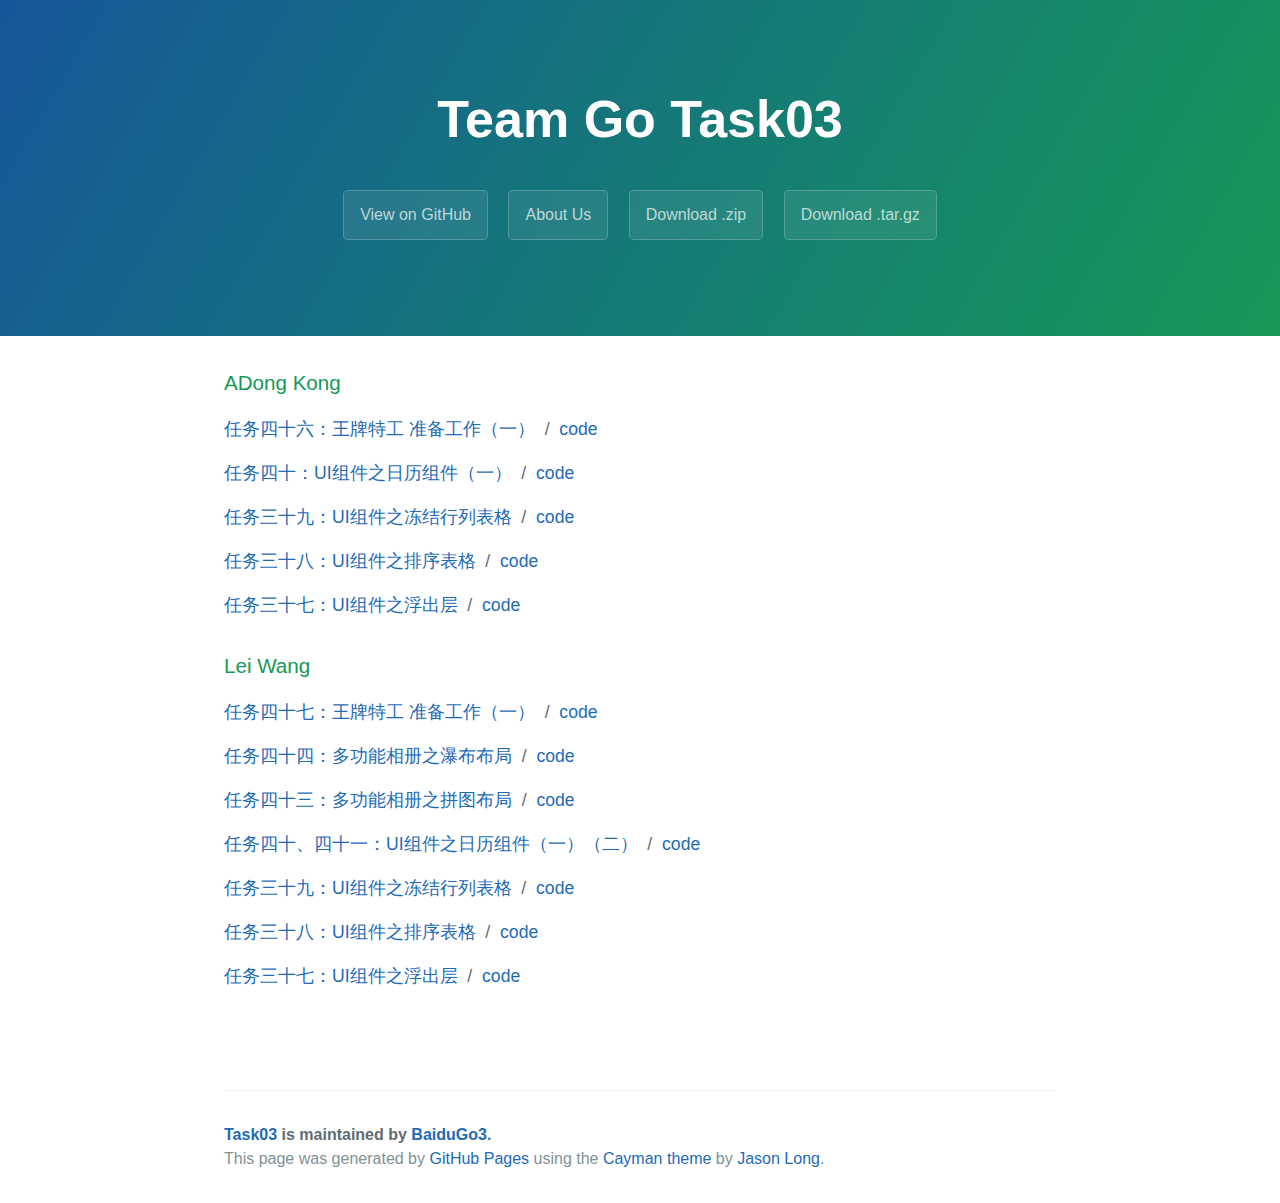
<file: index.html>
<!DOCTYPE html>
<html lang="en-us">
  <head>
    <meta charset="UTF-8">
    <title>Task03 by BaiduGo3</title>
    <meta name="viewport" content="width=device-width, initial-scale=1">
    <link rel="stylesheet" type="text/css" href="stylesheets/normalize.css" media="screen">
    <!-- <link href='https://fonts.googleapis.com/css?family=Open+Sans:400,700' rel='stylesheet' type='text/css'> -->
    <link rel="stylesheet" type="text/css" href="stylesheets/stylesheet.css" media="screen">
    <link rel="stylesheet" type="text/css" href="stylesheets/github-light.css" media="screen">
  </head>
  <body>
    <section class="page-header">
      <h1 class="project-name">Team Go Task03</h1>
      <h2 class="project-tagline"></h2>
      <a href="https://github.com/BaiduGo3/task03" class="btn">View on GitHub</a>
      <a target="blank" href="http://baidugo3.github.io/Go/index.html" class="btn">About Us</a>
      <a href="https://github.com/BaiduGo3/task03/zipball/master" class="btn">Download .zip</a>
      <a href="https://github.com/BaiduGo3/task03/tarball/master" class="btn">Download .tar.gz</a>
    </section>

    <section class="main-content">
      <h3><a id="kad" class="anchor" href="#kad" aria-hidden="true"><span aria-hidden="true" class="octicon octicon-link"></span></a>ADong Kong</h3>
      <p>
        <a target="blank" href="http://baidugo3.github.io/task03/task03_046/kad/">任务四十六：王牌特工 准备工作（一）</a>
        &nbsp;/&nbsp;
        <a target="blank" href="https://github.com/BaiduGo3/task03/blob/gh-pages/task03_046/kad">code</a>
      </p>
      <p>
        <a target="blank" href="http://baidugo3.github.io/task03/task03_040/kad/kad.html">任务四十：UI组件之日历组件（一）</a>
        &nbsp;/&nbsp;
        <a target="blank" href="https://github.com/BaiduGo3/task03/blob/gh-pages/task03_040/kad">code</a>
      </p>
      <p>
        <a target="blank" href="http://baidugo3.github.io/task03/task03_039/kad/kad.html">任务三十九：UI组件之冻结行列表格</a>
        &nbsp;/&nbsp;
        <a target="blank" href="https://github.com/BaiduGo3/task03/blob/gh-pages/task03_039/kad">code</a>
      </p>
      <p>
        <a target="blank" href="http://baidugo3.github.io/task03/task03_038/kad/kad.html">任务三十八：UI组件之排序表格</a>
        &nbsp;/&nbsp;
        <a target="blank" href="https://github.com/BaiduGo3/task03/blob/gh-pages/task03_038/kad">code</a>
      </p>
      <p>
        <a target="blank" href="http://baidugo3.github.io/task03/task03_037/kad/kad.html">任务三十七：UI组件之浮出层</a>
        &nbsp;/&nbsp;
        <a target="blank" href="https://github.com/BaiduGo3/task03/blob/gh-pages/task03_037/kad">code</a>
      </p>



      <h3><a id="kad" class="anchor" href="#kad" aria-hidden="true"><span aria-hidden="true" class="octicon octicon-link"></span></a>Lei Wang</h3>
      <p>
        <a target="blank" href="http://baidugo3.github.io/task03/task03_046/wl/wl.html">任务四十七：王牌特工 准备工作（一）</a>
        &nbsp;/&nbsp;
        <a target="blank" href="https://github.com/BaiduGo3/task03/blob/gh-pages/task03_046/wl">code</a>
      </p>
      <p>
        <a target="blank" href="http://baidugo3.github.io/task03/task03_044/wl/index.html">任务四十四：多功能相册之瀑布布局</a>
        &nbsp;/&nbsp;
        <a target="blank" href="https://github.com/BaiduGo3/task03/blob/gh-pages/task03_044/wl">code</a>
      </p>
      <p>
        <a target="blank" href="http://baidugo3.github.io/task03/task03_043/wl/wl.html">任务四十三：多功能相册之拼图布局</a>
        &nbsp;/&nbsp;
        <a target="blank" href="https://github.com/BaiduGo3/task03/blob/gh-pages/task03_043/wl">code</a>
      </p>
      <p>
        <a target="blank" href="http://baidugo3.github.io/task03/task03_040/wl/wl.html">任务四十、四十一：UI组件之日历组件（一）（二）</a>
        &nbsp;/&nbsp;
        <a target="blank" href="https://github.com/BaiduGo3/task03/blob/gh-pages/task03_040/wl">code</a>
      </p>
      <p>
        <a target="blank" href="http://baidugo3.github.io/task03/task03_039/wl/wl.html">任务三十九：UI组件之冻结行列表格</a>
        &nbsp;/&nbsp;
        <a target="blank" href="https://github.com/BaiduGo3/task03/blob/gh-pages/task03_039/wl">code</a>
      </p>
      <p>
        <a target="blank" href="http://baidugo3.github.io/task03/task03_038/wl/wl.html">任务三十八：UI组件之排序表格</a>
        &nbsp;/&nbsp;
        <a target="blank" href="https://github.com/BaiduGo3/task03/blob/gh-pages/task03_038/wl">code</a>
      </p>
      <p>
        <a target="blank" href="http://baidugo3.github.io/task03/task03_037/wl/wl.html">任务三十七：UI组件之浮出层</a>
        &nbsp;/&nbsp;
        <a target="blank" href="https://github.com/BaiduGo3/task03/blob/gh-pages/task03_037/wl">code</a>
      </p>

      <footer class="site-footer" style="margin-top:100px;">
        <span class="site-footer-owner"><a href="https://github.com/BaiduGo3/task03">Task03</a> is maintained by <a href="https://github.com/BaiduGo3">BaiduGo3</a>.</span>

        <span class="site-footer-credits">This page was generated by <a href="https://pages.github.com">GitHub Pages</a> using the <a href="https://github.com/jasonlong/cayman-theme">Cayman theme</a> by <a href="https://twitter.com/jasonlong">Jason Long</a>.</span>
      </footer>

    </section>

  
  </body>
</html>
</file>
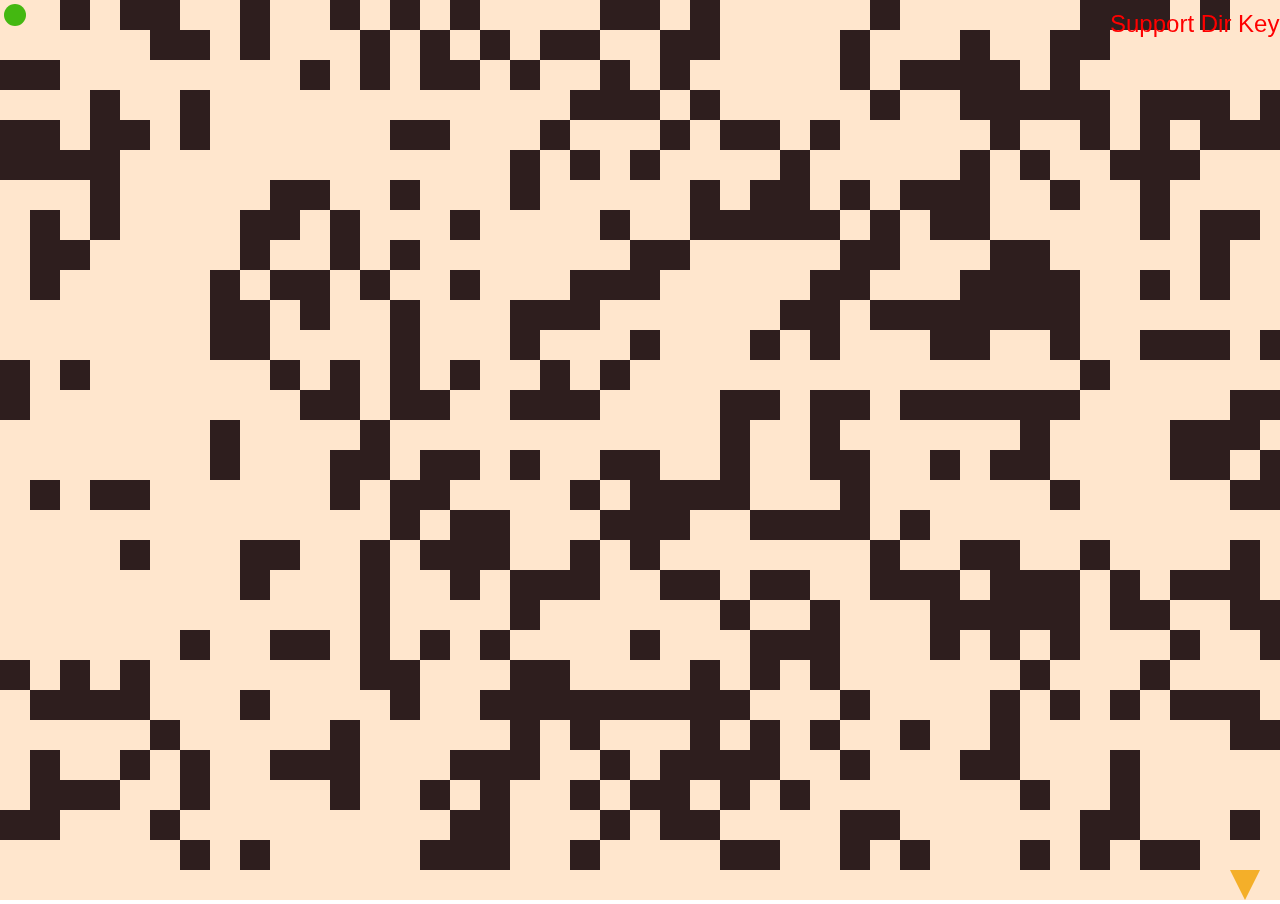
<file: task03_046/kad/index.html>
<!DOCTYPE html>
<html lang="en">
<head>
	<meta charset="UTF-8">
	<meta name="viewport" content="width=device-width,height=device-height,initial-scale=1.0,minimum-scale=1.0,maximum-scale=1.0,user-scalable=no"/>
	<title>Task03_046</title>
	<style>
		*{
			margin: 0;
			padding: 0;
		}
		html, body{
			width: 100%;
			height: 100%;
			overflow: hidden;
		}
	</style>
</head>
<body>
	<canvas id="canvas"></canvas>
	<script src="js/base.js"></script>
	<script src="js/data.js"></script>
	<script src="js/path.js"></script>
	<script src="js/app.js"></script>
</body>
</html>
</file>
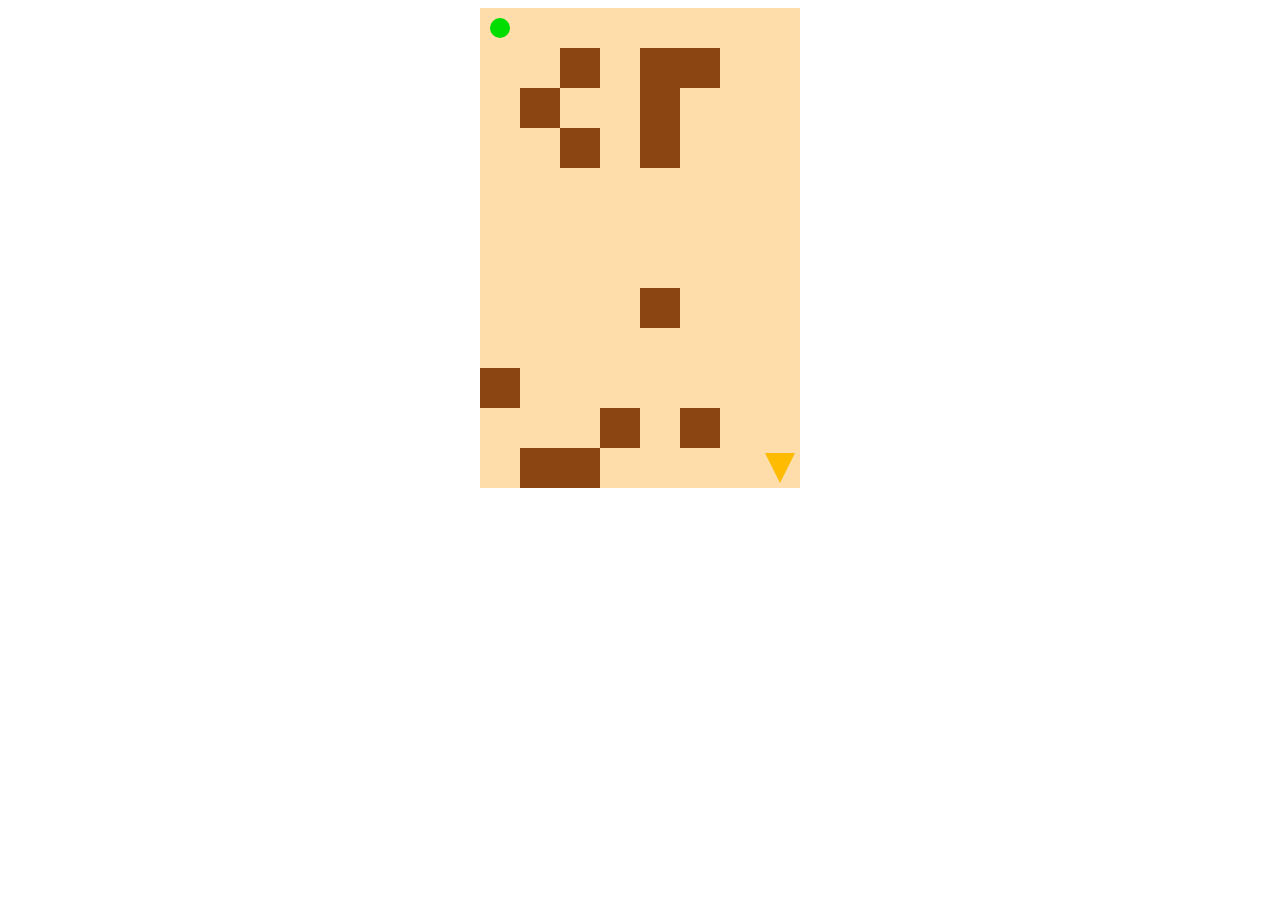
<file: task03_046/wl/index.html>
<!DOCTYPE html>
<html lang="en">
<head>
	<meta charset="UTF-8">
	<meta name="viewport" content="width=device-width,height=device-height,initial-scale=1.0,minimum-scale=1.0,maximum-scale=1.0,user-scalable=no"/>
	<title>task 46</title>
	<link rel="stylesheet" type="text/css" href="style.css">
</head>
<body>
	<canvas id="canvas"></canvas>
	<script src="js/path.js"></script>
	<script src="js/main.js"></script>
</body>
</html>
</file>
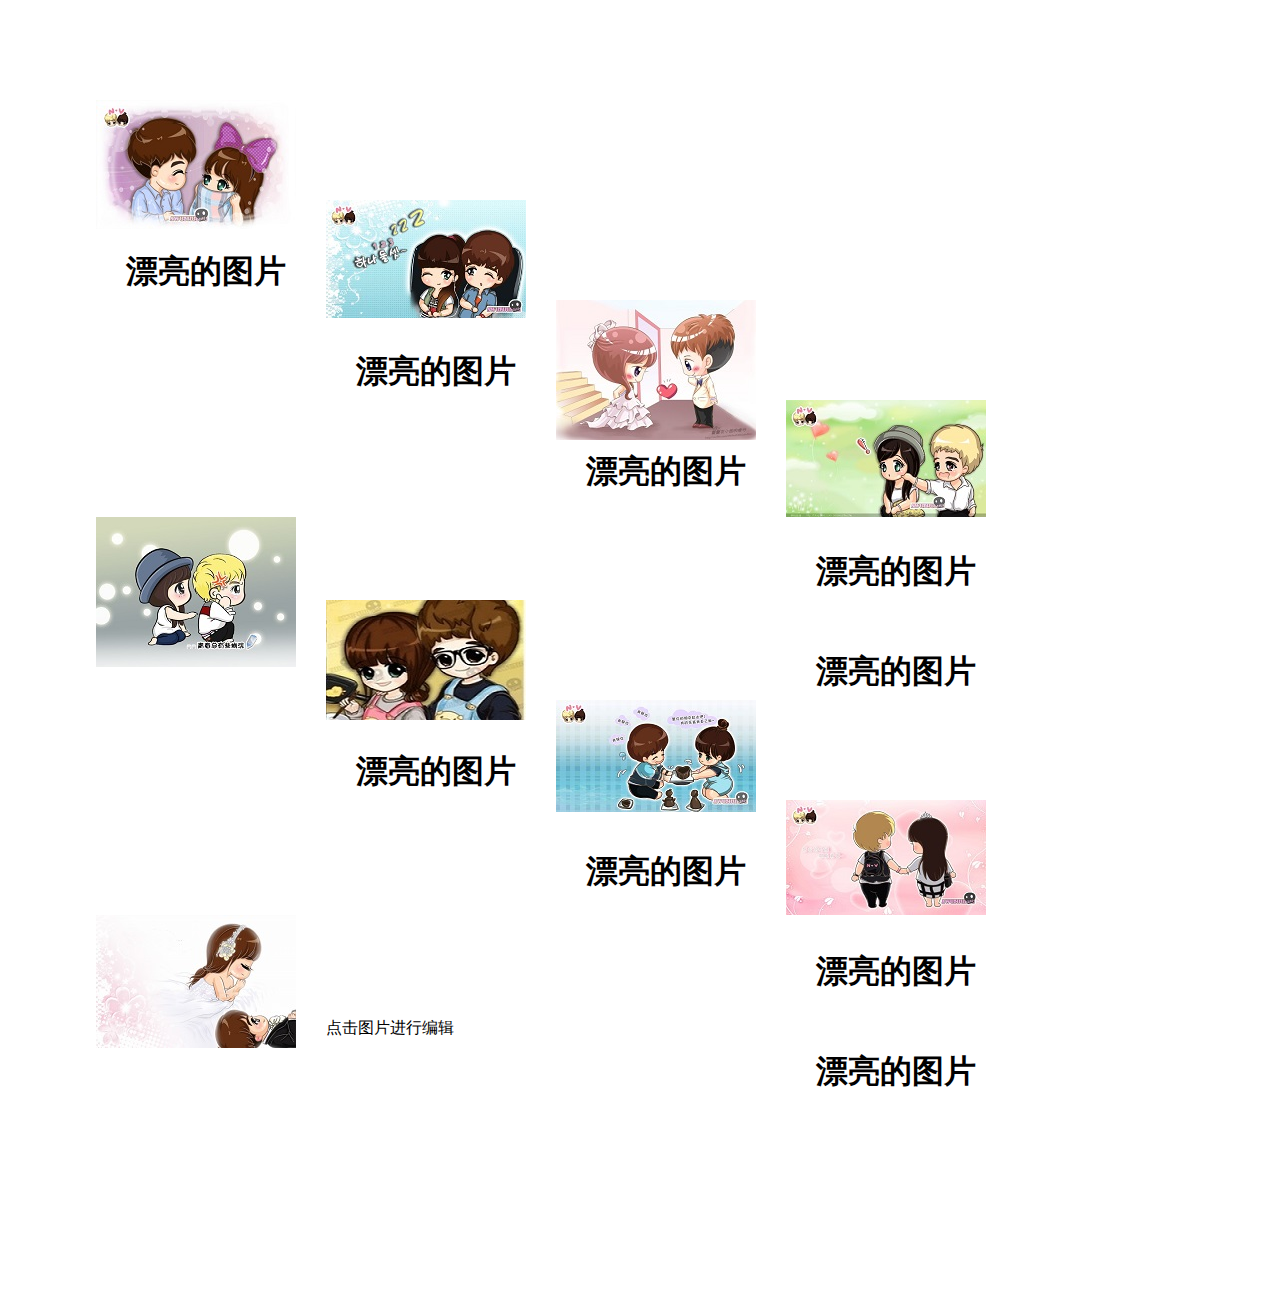
<file: task03_037/wl/wl.html>
<!DOCTYPE html>
<html lang="en">
<head>
	<meta charset="UTF-8">
	<title>task 37</title>
	<link rel="stylesheet" href="wl.css">
</head>
<body>
	<div id="container">
		<section>
			<img src="image/weini1.jpg" alt="">
			<h1>漂亮的图片</h1>
		</section>
		<section>
			<img src="image/weini2.jpg" alt="">
			<h1>漂亮的图片</h1>
		</section>
		<section>
			<img src="image/weini3.jpeg" alt="">
			<h1>漂亮的图片</h1>
		</section>
		<section>
			<img src="image/weini4.jpg" alt="">
			<h1>漂亮的图片</h1>
		</section>
		<section>
			<img src="image/weini5.jpg" alt="">
			<h1>漂亮的图片</h1>
		</section>
		<section>
			<img src="image/weini6.jpg" alt="">
			<h1>漂亮的图片</h1>
		</section>
		<section>
			<img src="image/weini7.jpg" alt="">
			<h1>漂亮的图片</h1>
		</section>
		<section>
			<img src="image/weini8.jpg" alt="">
			<h1>漂亮的图片</h1>
		</section>
		<section>
			<img src="image/weini9.jpg" alt="">
			<h1>漂亮的图片</h1>
		</section>
		<br/>
		<p class="warn">点击图片进行编辑</p>
	</div>
	<div id="shadow"></div>
	<div id="modal">
		<div class="modal-head">
			<h2>这是一个浮出层</h2>
		</div>
		<div class="modal-body">
			<P>这是一个浮出层</P>
		</div>
		<div class="modal-foot">
			<button id="confirm">确定</button>
			<button id="cancel">取消</button>
		</div>
	</div>
	<script src="wl.js"></script>
</body>
</html>
</file>
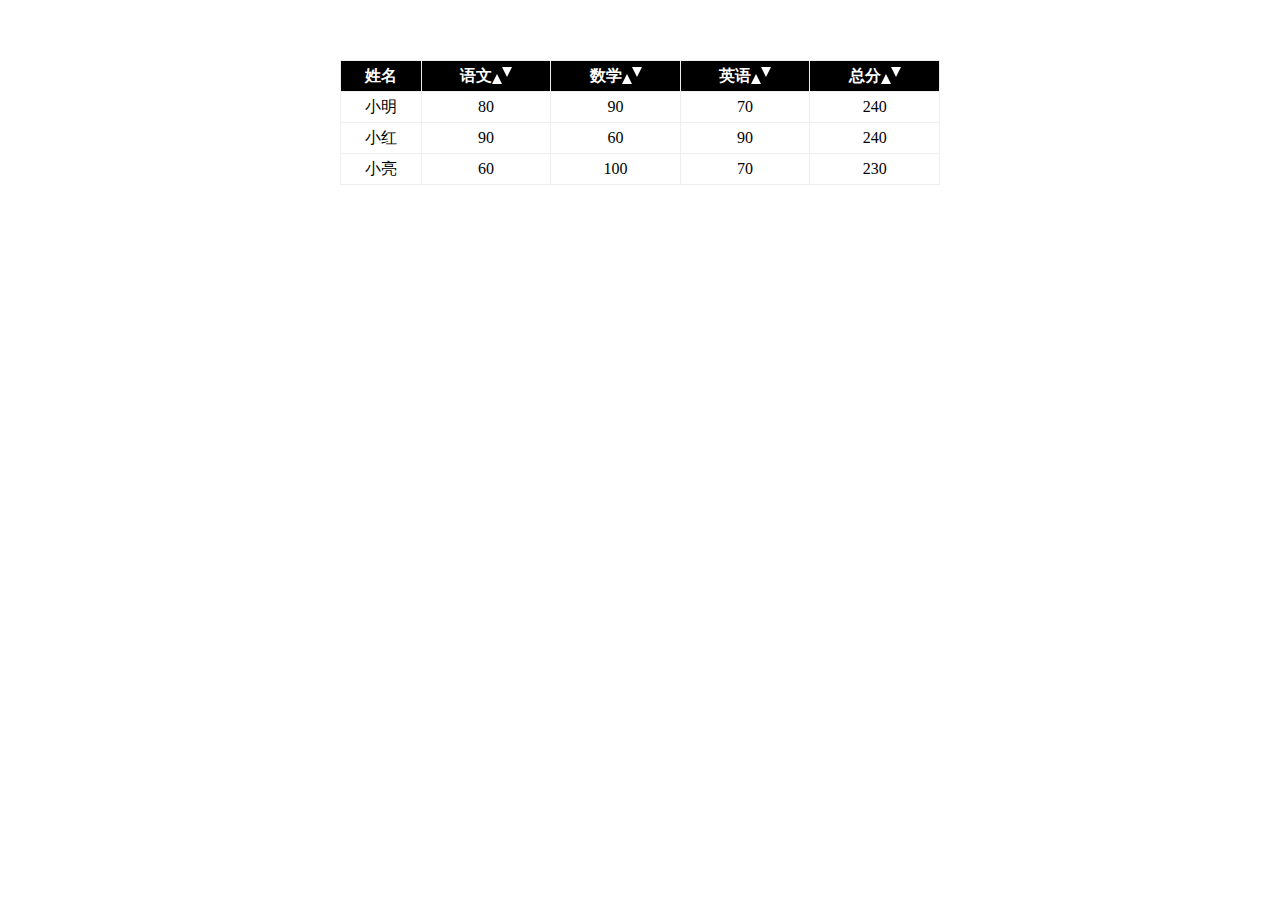
<file: task03_038/kad/kad.html>
<!DOCTYPE html>
<html lang="en">
<head>
	<meta charset="UTF-8">
	<title>Task03_038</title>
	<link rel="stylesheet" href="kad.css">
</head>
<body>
	<table>
		<thead>
			<tr>
				<th>姓名</th>
				<th id="cha">语文<span class="triangleUp" title="升序"></span><span class="triangleDown" title="降序"></span></th>
				<th id="math">数学<span class="triangleUp" title="升序"></span><span class="triangleDown" title="降序"></span></th>
				<th id="eng">英语<span class="triangleUp" title="升序"></span><span class="triangleDown" title="降序"></span></th>
				<th id="sum">总分<span class="triangleUp" title="升序"></span><span class="triangleDown" title="降序"></span></th>
			</tr>
		</thead>
		<tbody id="tbody">
			
		</tbody>
	</table>
	<script src="kad.js"></script>
</body>
</html>
</file>
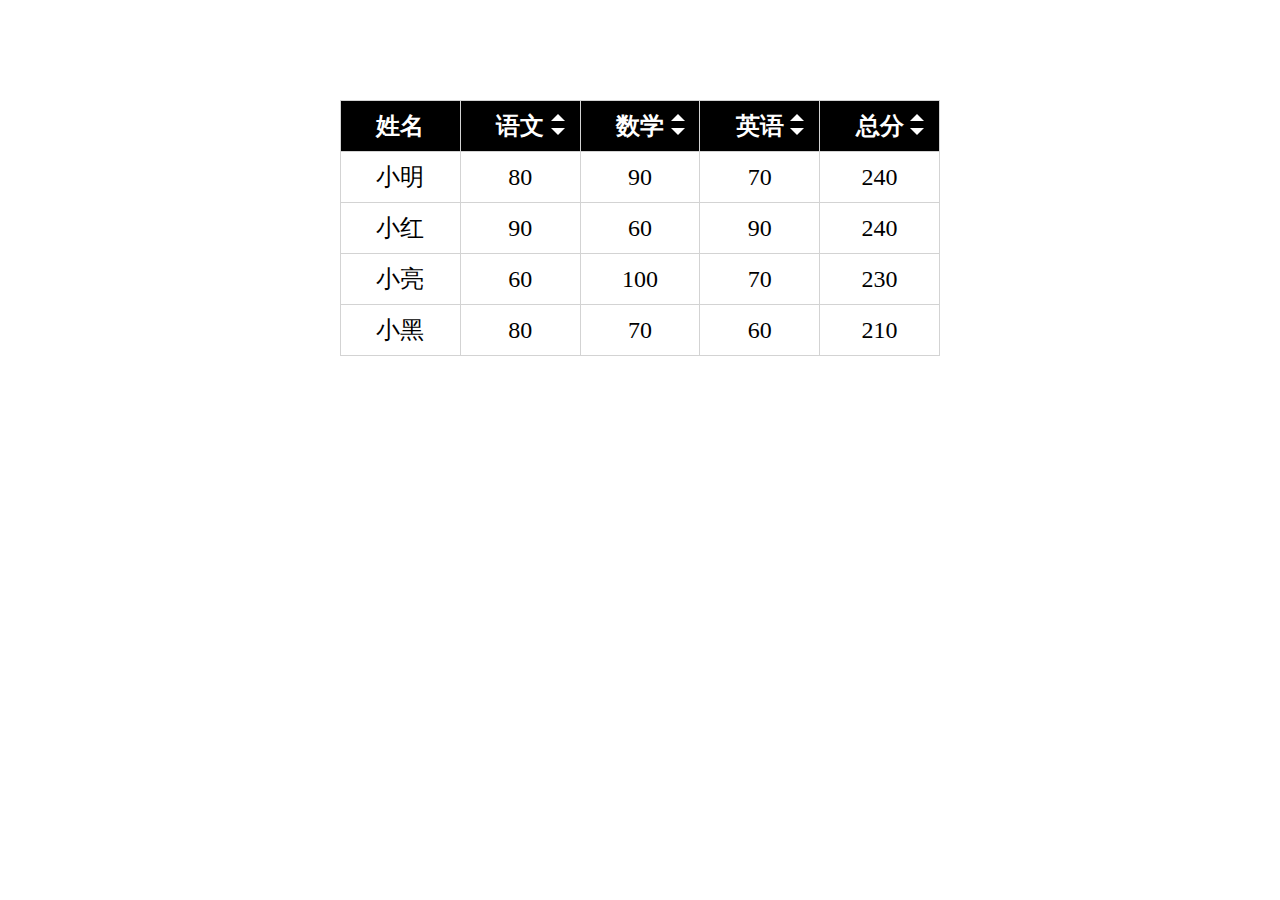
<file: task03_038/wl/wl.html>
<!DOCTYPE html>
<html lang="en">
<head>
	<meta charset="UTF-8">
	<title>task 38</title>
	<link rel="stylesheet" type="text/css" href="wl.css">
</head>
<body>
	<div id="container">
		<table id="tableData" border="1">
			<tr>
				<th>姓名</th>
				<th>
					语文
					<span class="triangleUp" id="up1"></span>
					<span class="triangleDown" id="down1"></span>
				</th>
				<th>
					数学
					<span class="triangleUp" id="up2"></span>
					<span class="triangleDown" id="down2"></span>
				</th>
				<th>
					英语
					<span class="triangleUp" id="up3"></span>
					<span class="triangleDown" id="down3"></span>
				</th>
				<th>
					总分
					<span class="triangleUp" id="up4"></span>
					<span class="triangleDown" id="down4"></span>
				</th>
			</tr>
		</table>
	</div>
	<script src="wl.js"></script>
</body>
</html>
</file>
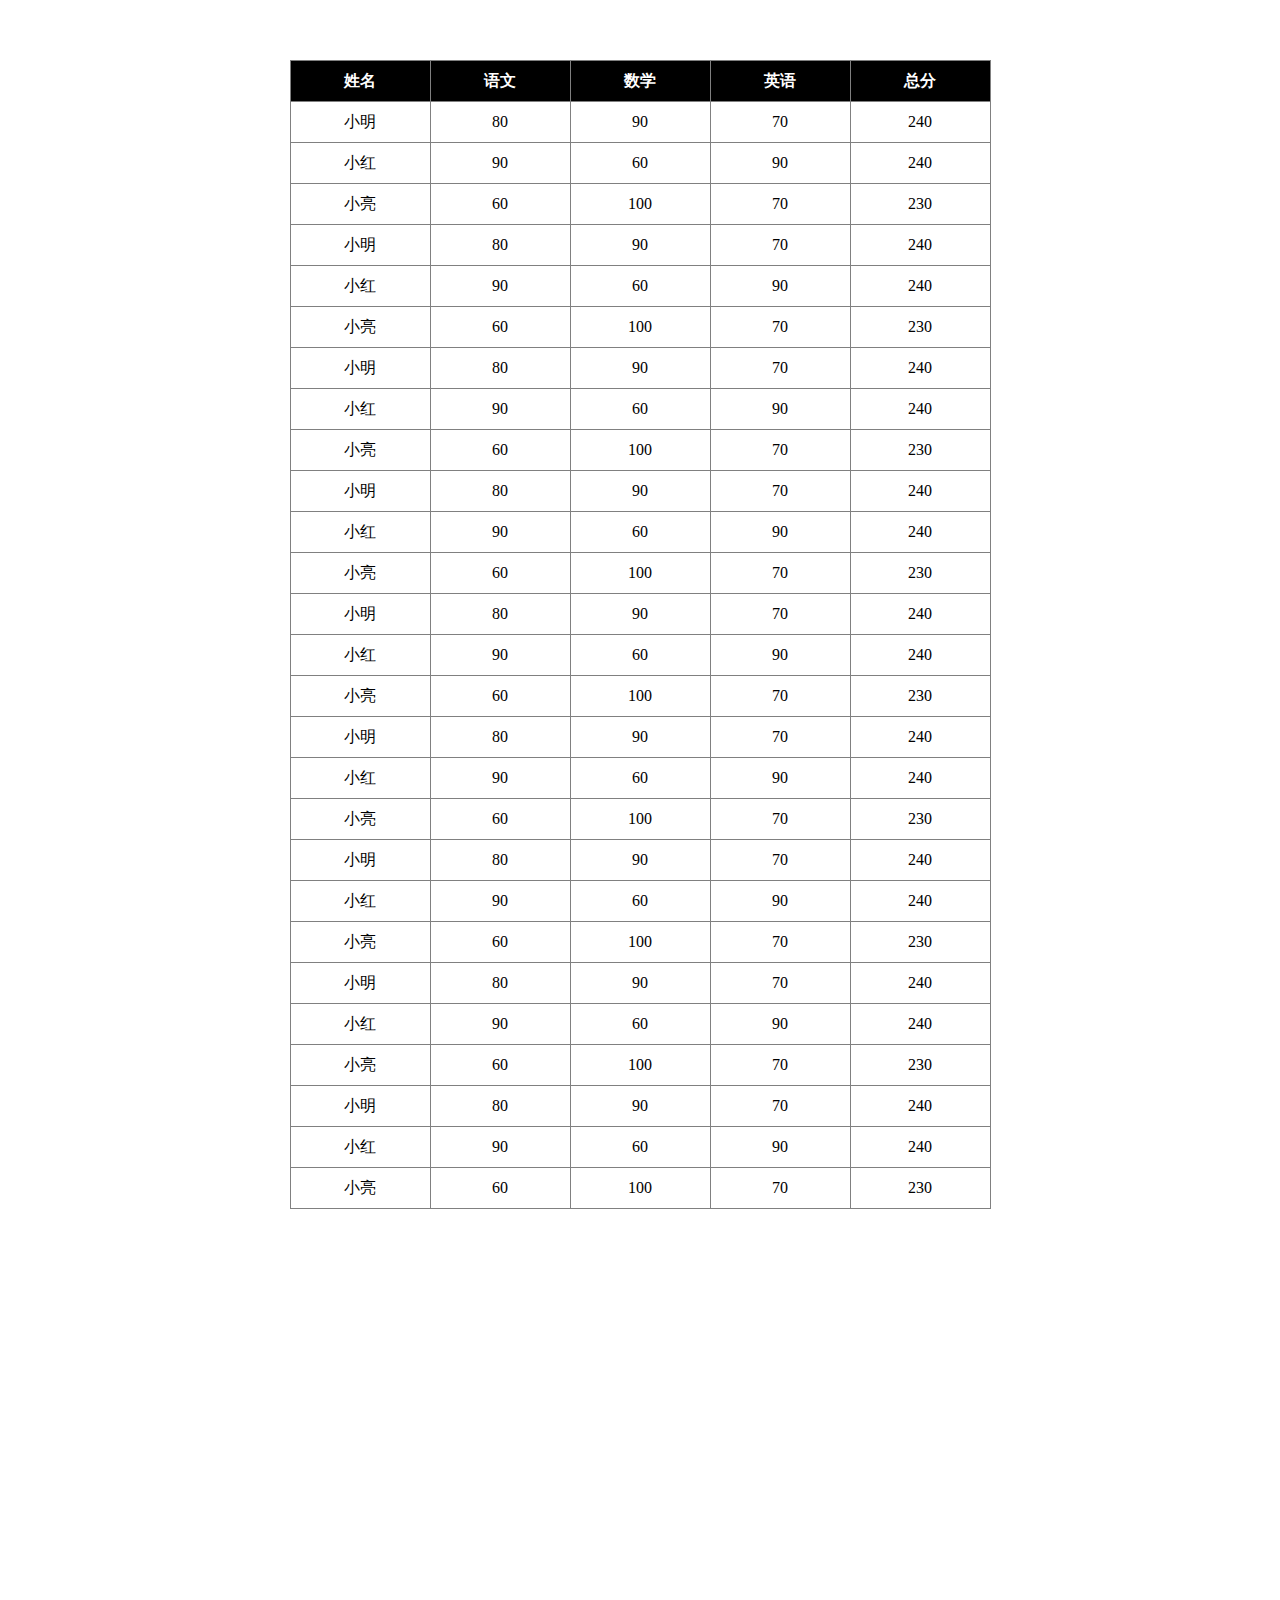
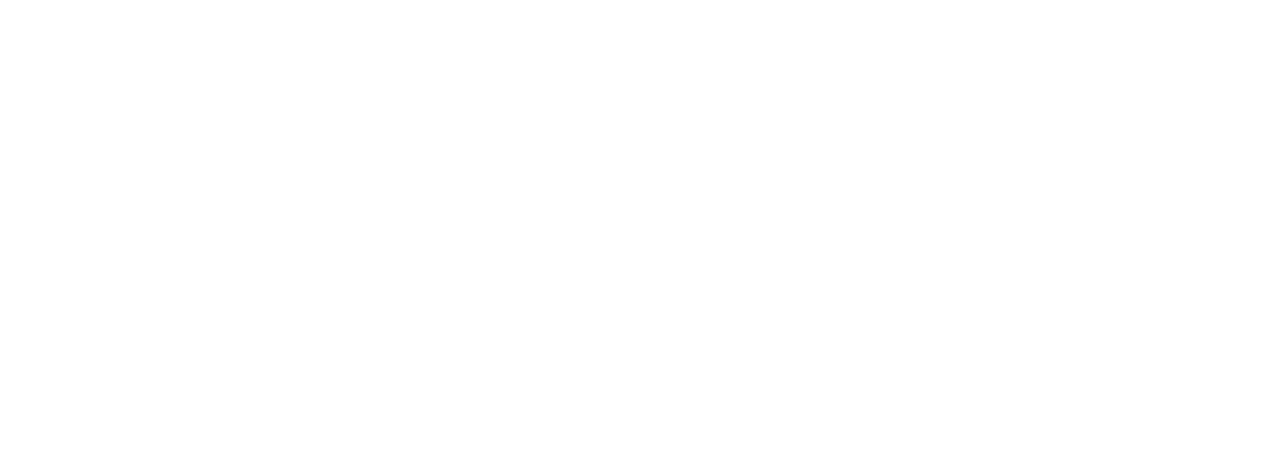
<file: task03_039/kad/kad.html>
<!DOCTYPE html>
<html lang="en">
<head>
	<meta charset="UTF-8">
	<title>Task03_038</title>
	<link rel="stylesheet" href="kad.css">
</head>
<body>
	<table id="table">
		<thead>
			<tr>
				<th>姓名</th>
				<th>语文</th>
				<th>数学</th>
				<th>英语</th>
				<th>总分</th>
			</tr>
		</thead>
		<tbody id="tbody">
		</tbody>
	</table>
	<script src="kad.js"></script>
</body>
</html>
</file>
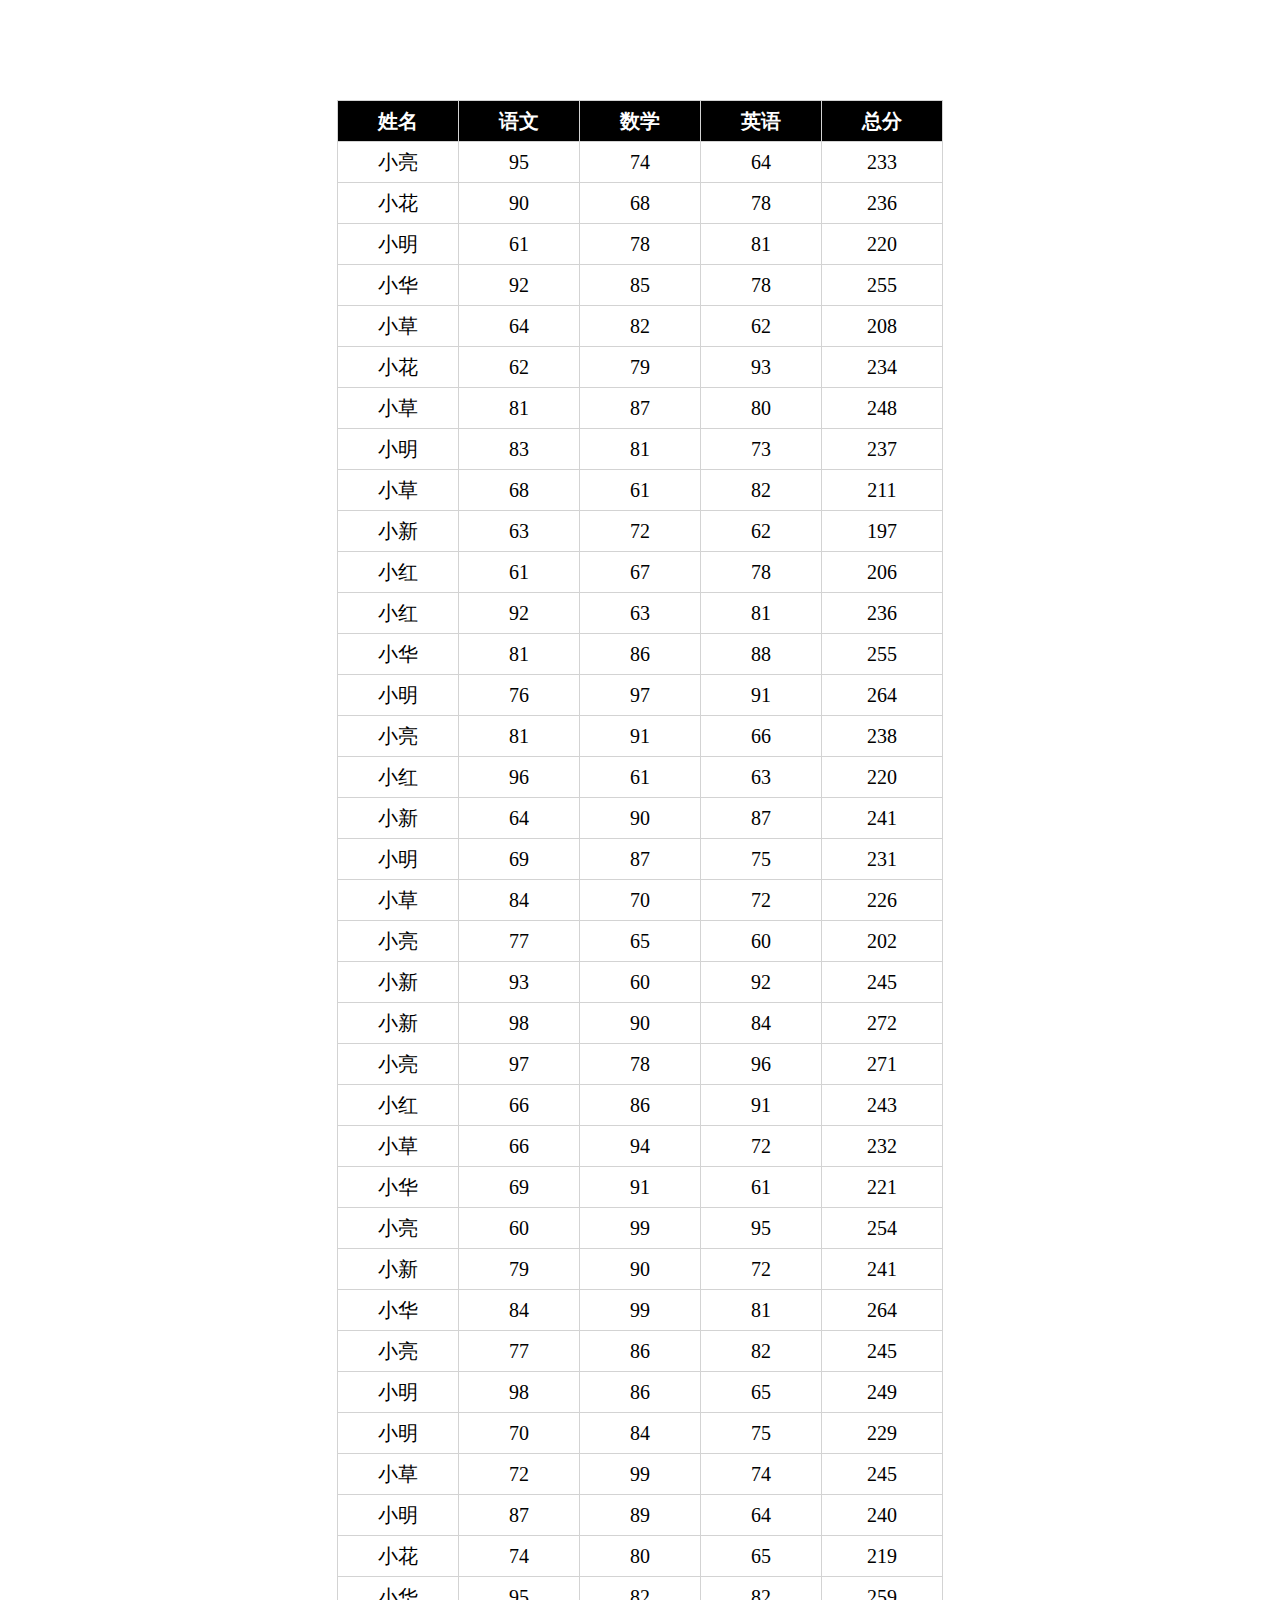
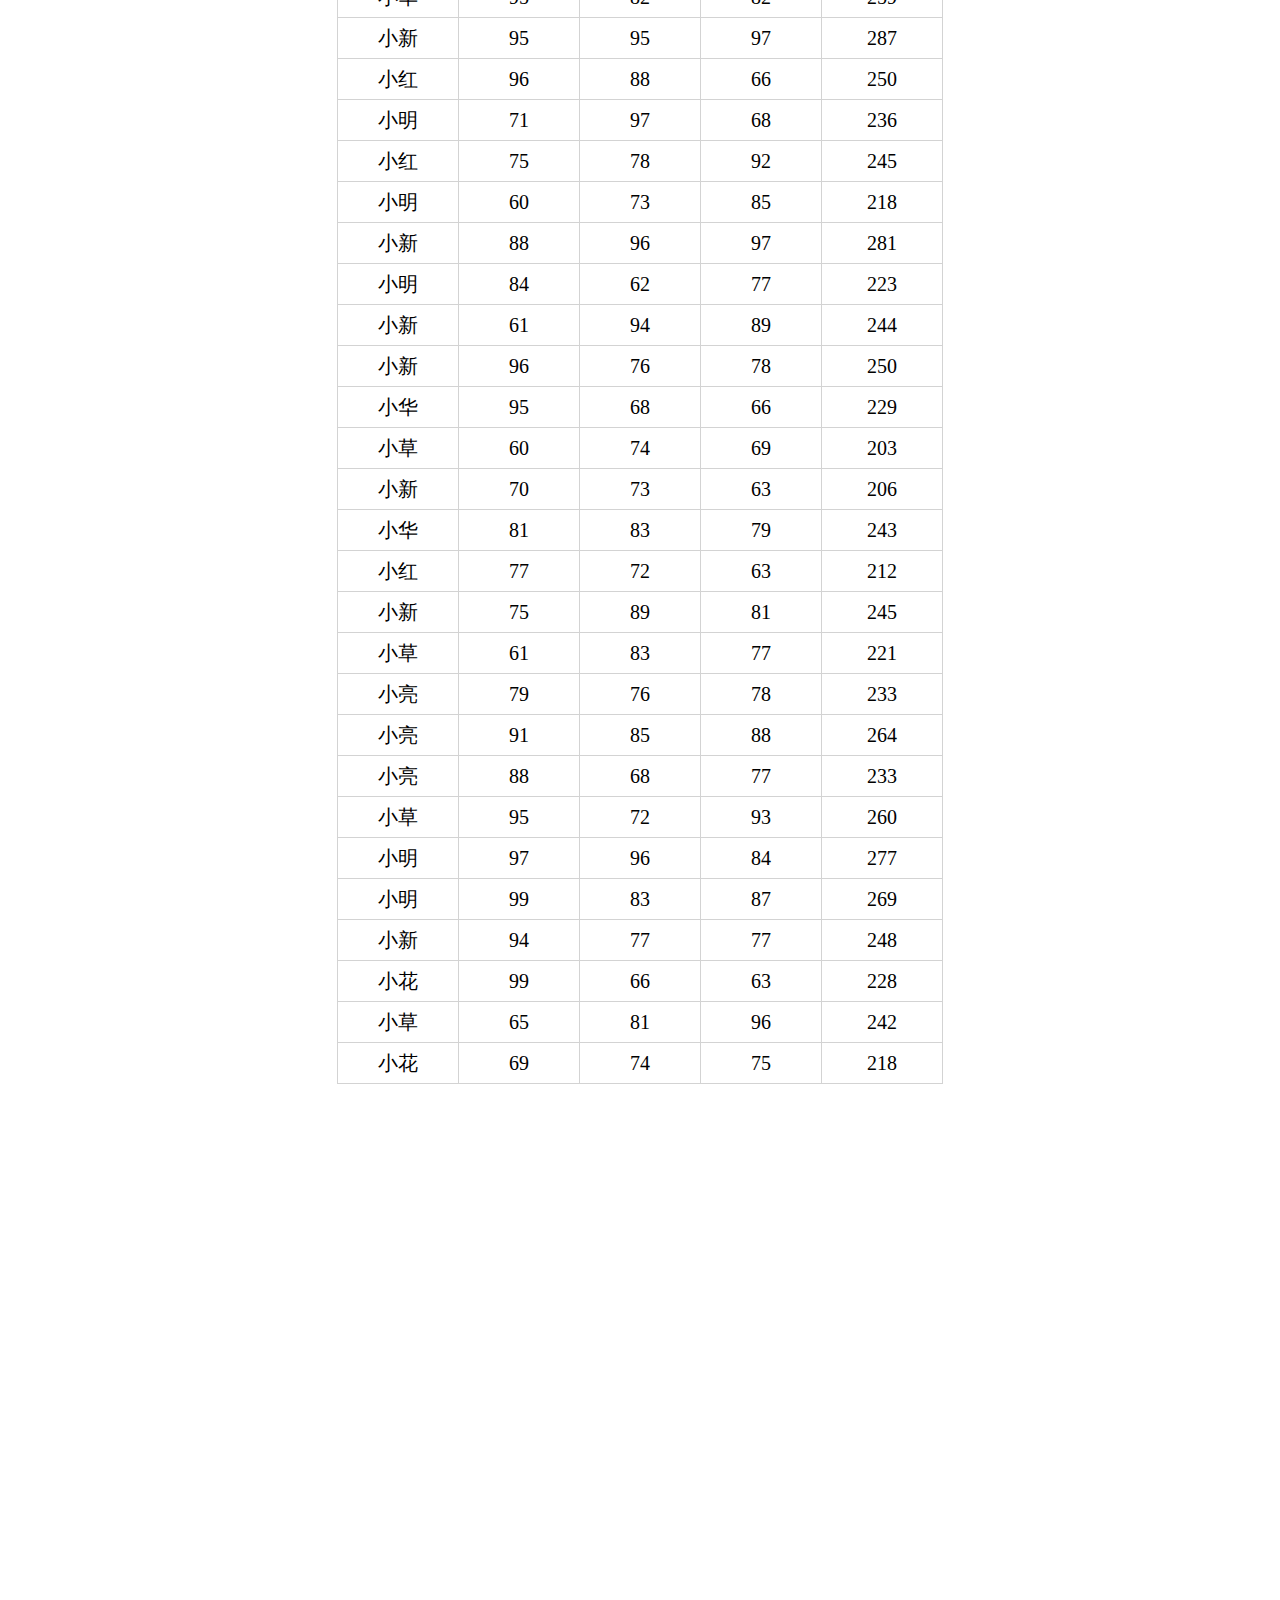
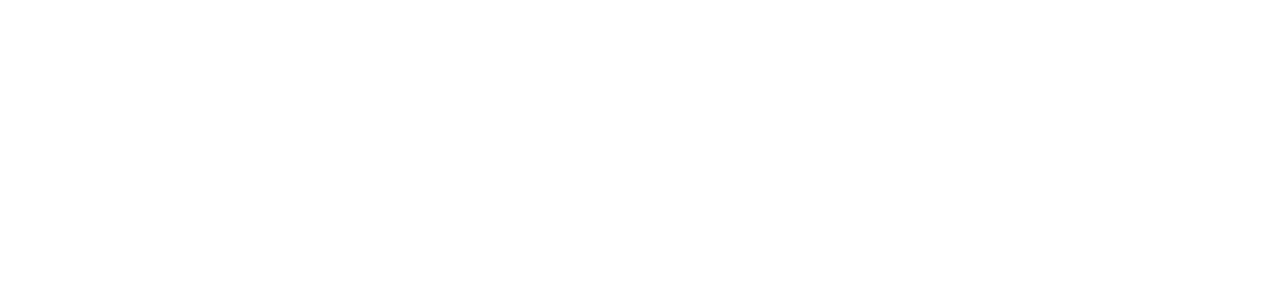
<file: task03_039/wl/wl.html>
<!DOCTYPE html>
<html lang="en">
<head>
	<meta charset="UTF-8">
	<title>task 39</title>
	<link rel="stylesheet" type="text/css" href="wl.css">
</head>
<body>
	<table>
		<thead>
			<tr>
				<th>姓名</th>
				<th>语文</th>
				<th>数学</th>
				<th>英语</th>
				<th>总分</th>
			</tr>
		</thead>
		<tbody id="tableBody"></tbody>
	</table>
	<script src="wl.js"></script>
</body>
</html>
</file>
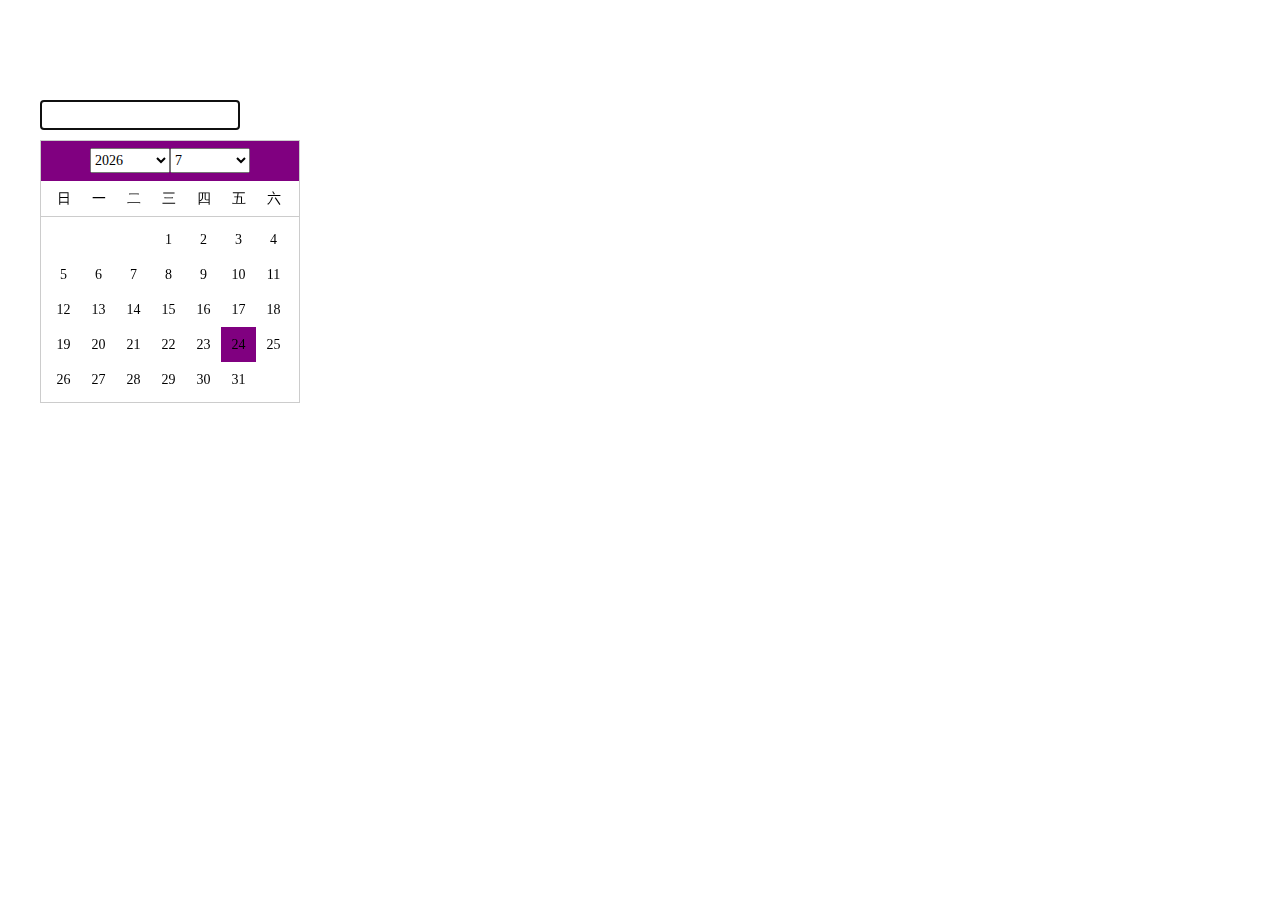
<file: task03_040/kad/kad.html>
<!DOCTYPE html>
<html lang="en">
<head>
	<meta charset="UTF-8">
	<title>Task03_040</title>
	<link rel="stylesheet" href="kad.css">
</head>
<body>
	<div class="container">
		<input type="text" id="text" autofocus>
		<div class="calendar">
			<div class="title"></div>
			<div class="week"></div>
			<div class="date"></div>
		</div>
	</div>
	<script src="kad.js"></script>
</body>
</html>
</file>
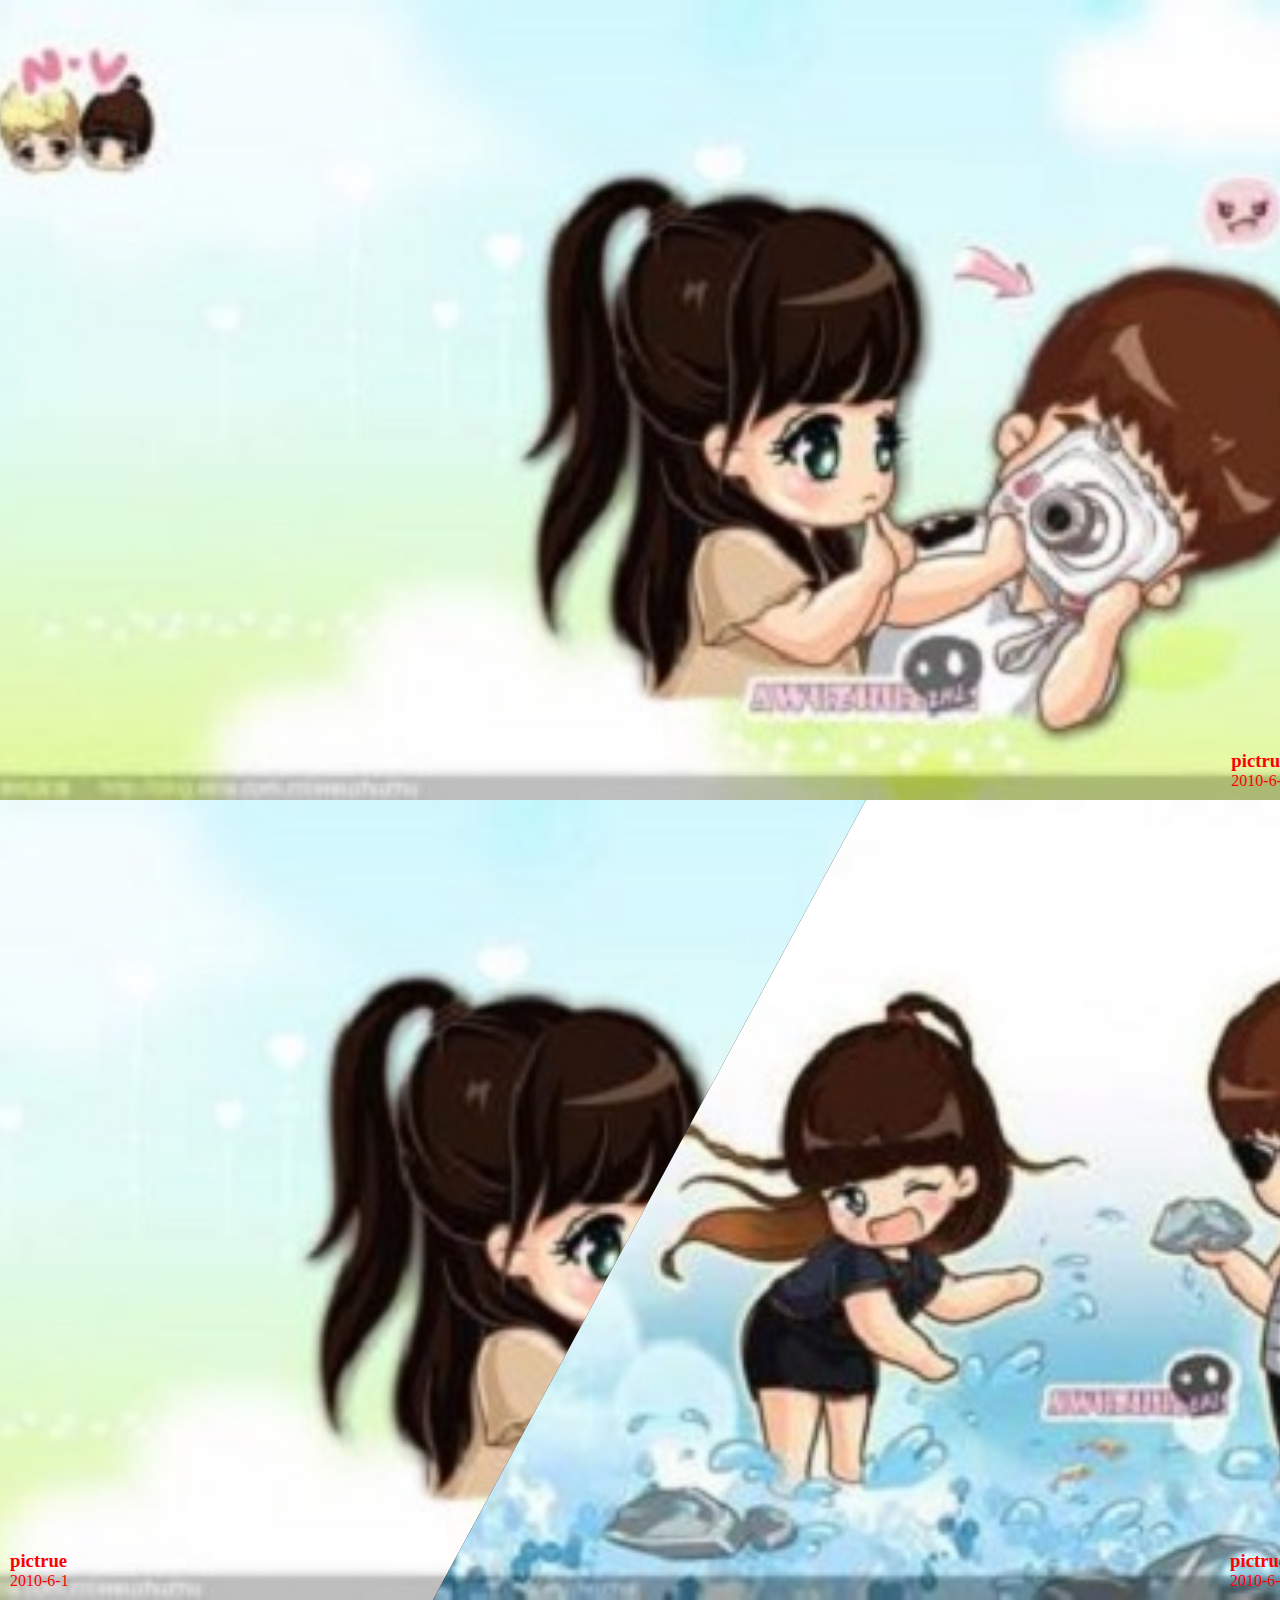
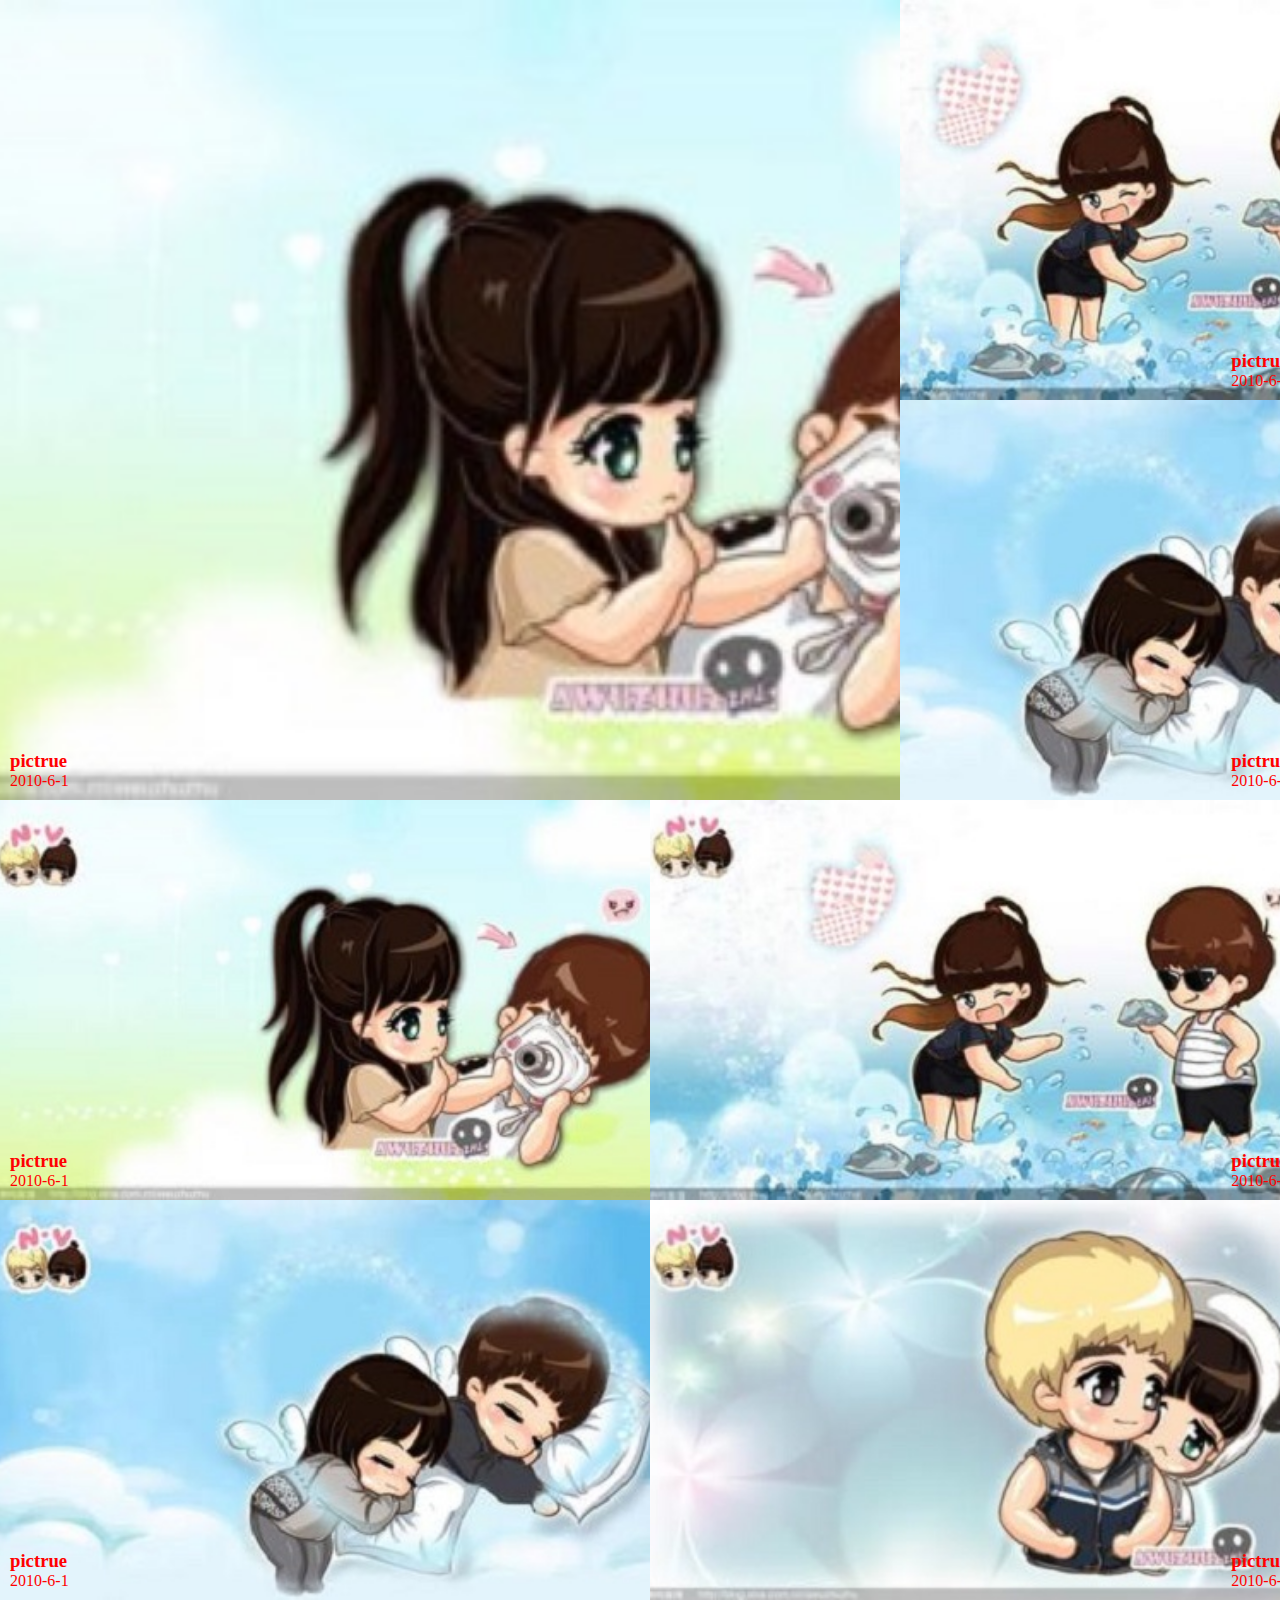
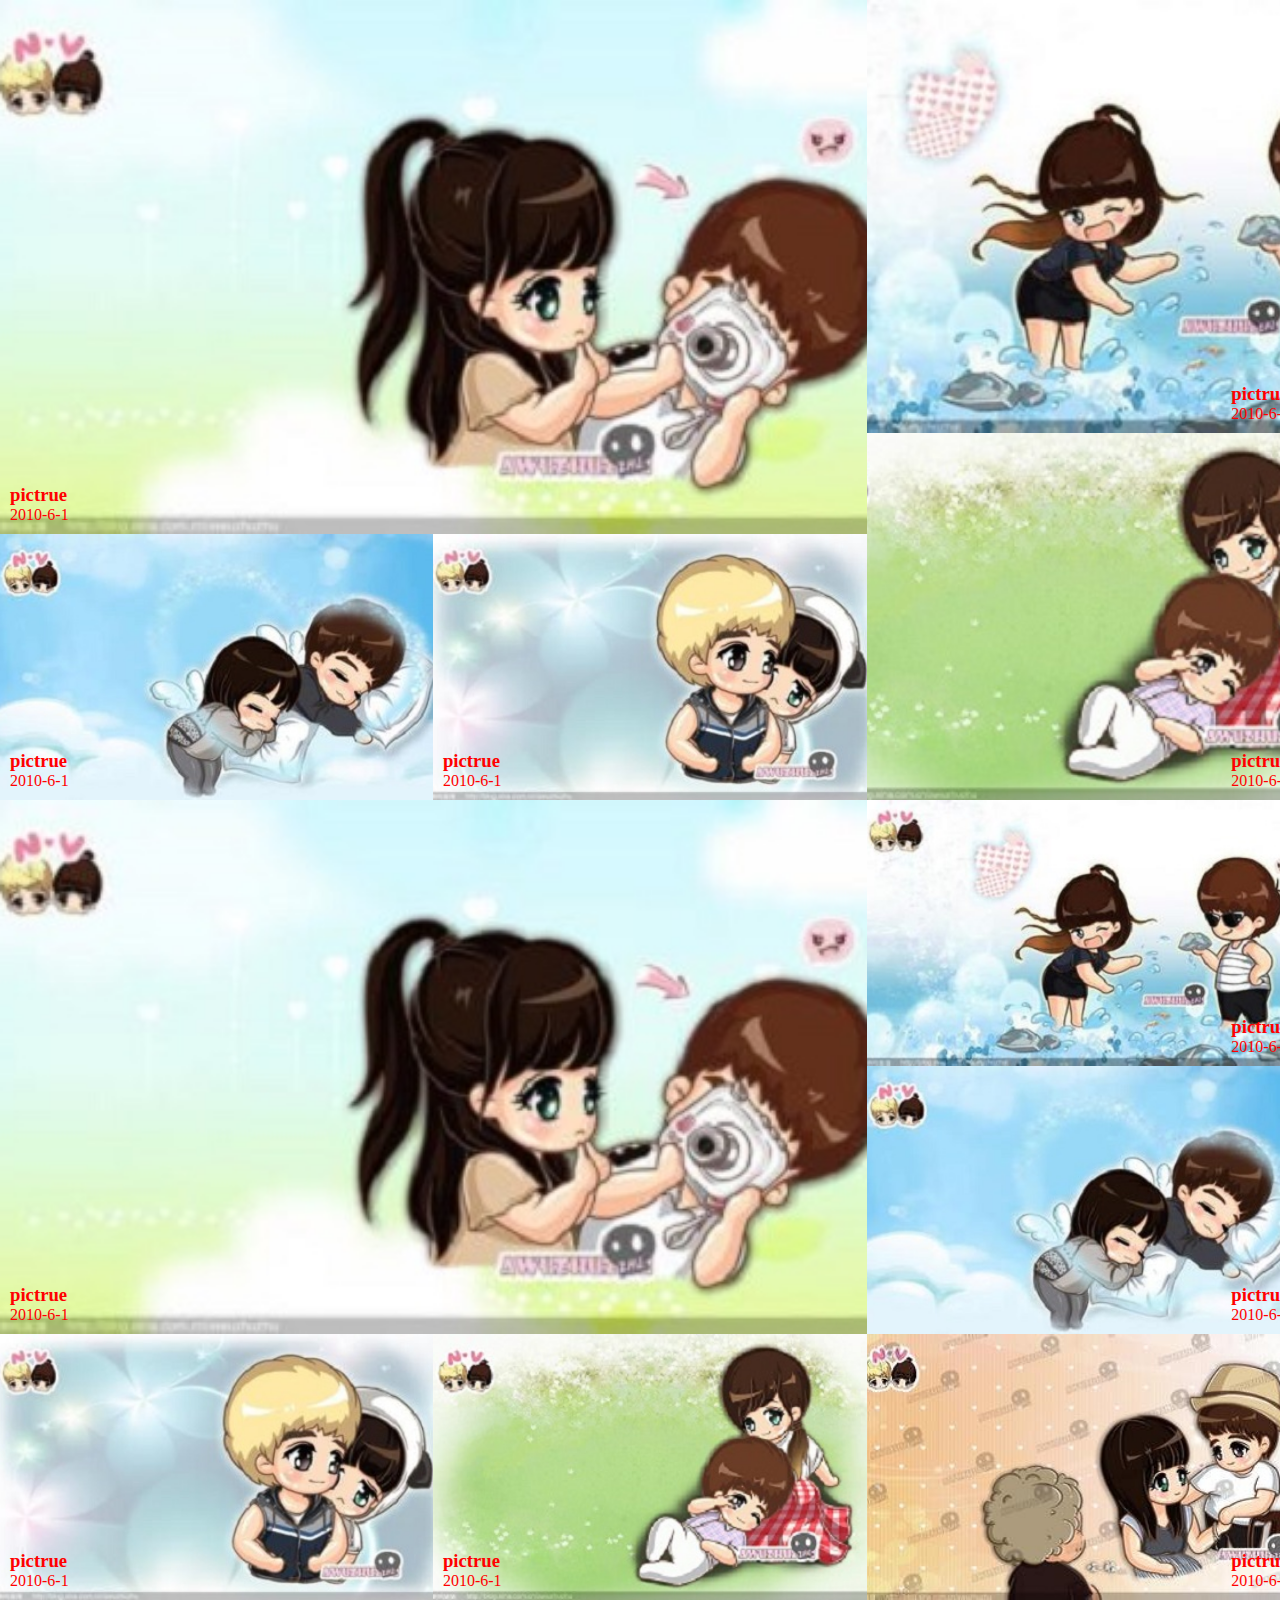
<file: task03_043/wl/wl.html>
<!DOCTYPE html>
<html lang="en">
<head>
	<meta charset="UTF-8">
	<title>task 43</title>
	<link rel="stylesheet" type="text/css" href="wl.css">
</head>
<body>
	<script src="js/plugin.js"></script>
	<script src="js/main.js"></script>
</body>
</html>
</file>
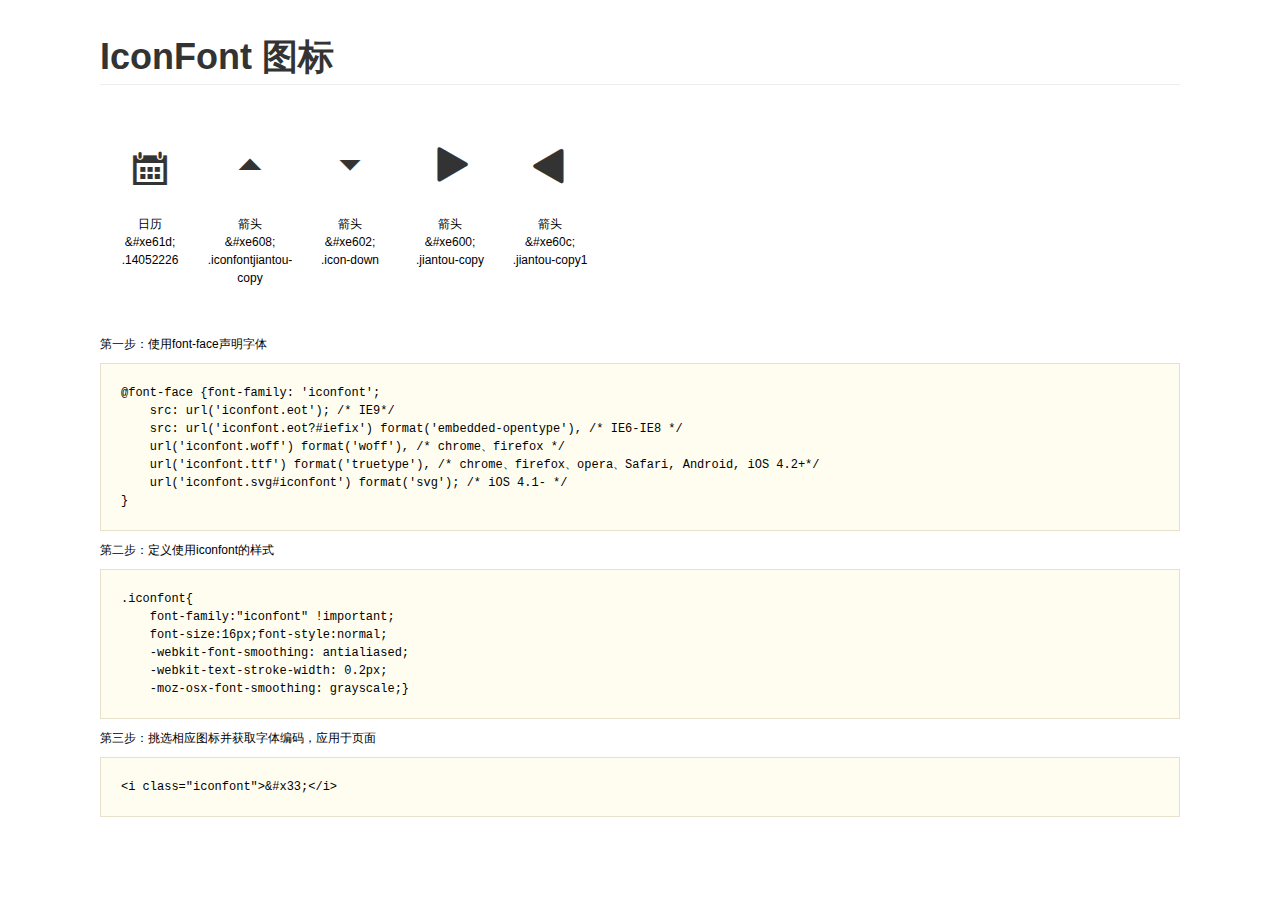
<file: task03_040/wl/iconfont/demo.html>
<!DOCTYPE html>
<html>
<head>
    <meta charset="utf-8"/>
    <title>IconFont</title>
    <link rel="stylesheet" href="demo.css">
    <link rel="stylesheet" href="iconfont.css">
</head>
<body>
    <div class="main">
        <h1>IconFont 图标</h1>
        <ul class="icon_lists clear">
            
                <li>
                <i class="icon iconfont">&#xe61d;</i>
                    <div class="name">日历</div>
                    <div class="code">&amp;#xe61d;</div>
                    <div class="fontclass">.14052226</div>
                </li>
            
                <li>
                <i class="icon iconfont">&#xe608;</i>
                    <div class="name">箭头</div>
                    <div class="code">&amp;#xe608;</div>
                    <div class="fontclass">.iconfontjiantou-copy</div>
                </li>
            
                <li>
                <i class="icon iconfont">&#xe602;</i>
                    <div class="name">箭头</div>
                    <div class="code">&amp;#xe602;</div>
                    <div class="fontclass">.icon-down</div>
                </li>
            
                <li>
                <i class="icon iconfont">&#xe600;</i>
                    <div class="name">箭头</div>
                    <div class="code">&amp;#xe600;</div>
                    <div class="fontclass">.jiantou-copy</div>
                </li>
            
                <li>
                <i class="icon iconfont">&#xe60c;</i>
                    <div class="name">箭头</div>
                    <div class="code">&amp;#xe60c;</div>
                    <div class="fontclass">.jiantou-copy1</div>
                </li>
            
        </ul>


        <div class="helps">
            第一步：使用font-face声明字体
            <pre>
@font-face {font-family: 'iconfont';
    src: url('iconfont.eot'); /* IE9*/
    src: url('iconfont.eot?#iefix') format('embedded-opentype'), /* IE6-IE8 */
    url('iconfont.woff') format('woff'), /* chrome、firefox */
    url('iconfont.ttf') format('truetype'), /* chrome、firefox、opera、Safari, Android, iOS 4.2+*/
    url('iconfont.svg#iconfont') format('svg'); /* iOS 4.1- */
}
</pre>
第二步：定义使用iconfont的样式
            <pre>
.iconfont{
    font-family:"iconfont" !important;
    font-size:16px;font-style:normal;
    -webkit-font-smoothing: antialiased;
    -webkit-text-stroke-width: 0.2px;
    -moz-osx-font-smoothing: grayscale;}
</pre>
第三步：挑选相应图标并获取字体编码，应用于页面
<pre>
&lt;i class="iconfont"&gt;&amp;#x33;&lt;/i&gt;
</pre>
        </div>

    </div>
</body>
</html>
</file>
<file: stylesheets/stylesheet.css>
* {
  box-sizing: border-box; }

body {
  padding: 0;
  margin: 0;
  font-family: "Open Sans", "Helvetica Neue", Helvetica, Arial, sans-serif;
  font-size: 16px;
  line-height: 1.5;
  color: #606c71; }

a {
  color: #1e6bb8;
  text-decoration: none; }
  a:hover {
    text-decoration: underline; }

.btn {
  display: inline-block;
  margin-bottom: 1rem;
  color: rgba(255, 255, 255, 0.7);
  background-color: rgba(255, 255, 255, 0.08);
  border-color: rgba(255, 255, 255, 0.2);
  border-style: solid;
  border-width: 1px;
  border-radius: 0.3rem;
  transition: color 0.2s, background-color 0.2s, border-color 0.2s; }
  .btn + .btn {
    margin-left: 1rem; }

.btn:hover {
  color: rgba(255, 255, 255, 0.8);
  text-decoration: none;
  background-color: rgba(255, 255, 255, 0.2);
  border-color: rgba(255, 255, 255, 0.3); }

@media screen and (min-width: 64em) {
  .btn {
    padding: 0.75rem 1rem; } }

@media screen and (min-width: 42em) and (max-width: 64em) {
  .btn {
    padding: 0.6rem 0.9rem;
    font-size: 0.9rem; } }

@media screen and (max-width: 42em) {
  .btn {
    display: block;
    width: 100%;
    padding: 0.75rem;
    font-size: 0.9rem; }
    .btn + .btn {
      margin-top: 1rem;
      margin-left: 0; } }

.page-header {
  color: #fff;
  text-align: center;
  background-color: #159957;
  background-image: linear-gradient(120deg, #155799, #159957); }

@media screen and (min-width: 64em) {
  .page-header {
    padding: 5rem 6rem; } }

@media screen and (min-width: 42em) and (max-width: 64em) {
  .page-header {
    padding: 3rem 4rem; } }

@media screen and (max-width: 42em) {
  .page-header {
    padding: 2rem 1rem; } }

.project-name {
  margin-top: 0;
  margin-bottom: 0.1rem; }

@media screen and (min-width: 64em) {
  .project-name {
    font-size: 3.25rem; } }

@media screen and (min-width: 42em) and (max-width: 64em) {
  .project-name {
    font-size: 2.25rem; } }

@media screen and (max-width: 42em) {
  .project-name {
    font-size: 1.75rem; } }

.project-tagline {
  margin-bottom: 2rem;
  font-weight: normal;
  opacity: 0.7; }

@media screen and (min-width: 64em) {
  .project-tagline {
    font-size: 1.25rem; } }

@media screen and (min-width: 42em) and (max-width: 64em) {
  .project-tagline {
    font-size: 1.15rem; } }

@media screen and (max-width: 42em) {
  .project-tagline {
    font-size: 1rem; } }

.main-content :first-child {
  margin-top: 0; }
.main-content img {
  max-width: 100%; }
.main-content h1, .main-content h2, .main-content h3, .main-content h4, .main-content h5, .main-content h6 {
  margin-top: 2rem;
  margin-bottom: 1rem;
  font-weight: normal;
  color: #159957; }
.main-content p {
  margin-bottom: 1em; }
.main-content code {
  padding: 2px 4px;
  font-family: Consolas, "Liberation Mono", Menlo, Courier, monospace;
  font-size: 0.9rem;
  color: #383e41;
  background-color: #f3f6fa;
  border-radius: 0.3rem; }
.main-content pre {
  padding: 0.8rem;
  margin-top: 0;
  margin-bottom: 1rem;
  font: 1rem Consolas, "Liberation Mono", Menlo, Courier, monospace;
  color: #567482;
  word-wrap: normal;
  background-color: #f3f6fa;
  border: solid 1px #dce6f0;
  border-radius: 0.3rem; }
  .main-content pre > code {
    padding: 0;
    margin: 0;
    font-size: 0.9rem;
    color: #567482;
    word-break: normal;
    white-space: pre;
    background: transparent;
    border: 0; }
.main-content .highlight {
  margin-bottom: 1rem; }
  .main-content .highlight pre {
    margin-bottom: 0;
    word-break: normal; }
.main-content .highlight pre, .main-content pre {
  padding: 0.8rem;
  overflow: auto;
  font-size: 0.9rem;
  line-height: 1.45;
  border-radius: 0.3rem; }
.main-content pre code, .main-content pre tt {
  display: inline;
  max-width: initial;
  padding: 0;
  margin: 0;
  overflow: initial;
  line-height: inherit;
  word-wrap: normal;
  background-color: transparent;
  border: 0; }
  .main-content pre code:before, .main-content pre code:after, .main-content pre tt:before, .main-content pre tt:after {
    content: normal; }
.main-content ul, .main-content ol {
  margin-top: 0; }
.main-content blockquote {
  padding: 0 1rem;
  margin-left: 0;
  color: #819198;
  border-left: 0.3rem solid #dce6f0; }
  .main-content blockquote > :first-child {
    margin-top: 0; }
  .main-content blockquote > :last-child {
    margin-bottom: 0; }
.main-content table {
  display: block;
  width: 100%;
  overflow: auto;
  word-break: normal;
  word-break: keep-all; }
  .main-content table th {
    font-weight: bold; }
  .main-content table th, .main-content table td {
    padding: 0.5rem 1rem;
    border: 1px solid #e9ebec; }
.main-content dl {
  padding: 0; }
  .main-content dl dt {
    padding: 0;
    margin-top: 1rem;
    font-size: 1rem;
    font-weight: bold; }
  .main-content dl dd {
    padding: 0;
    margin-bottom: 1rem; }
.main-content hr {
  height: 2px;
  padding: 0;
  margin: 1rem 0;
  background-color: #eff0f1;
  border: 0; }

@media screen and (min-width: 64em) {
  .main-content {
    max-width: 64rem;
    padding: 2rem 6rem;
    margin: 0 auto;
    font-size: 1.1rem; } }

@media screen and (min-width: 42em) and (max-width: 64em) {
  .main-content {
    padding: 2rem 4rem;
    font-size: 1.1rem; } }

@media screen and (max-width: 42em) {
  .main-content {
    padding: 2rem 1rem;
    font-size: 1rem; } }

.site-footer {
  padding-top: 2rem;
  margin-top: 2rem;
  border-top: solid 1px #eff0f1; }

.site-footer-owner {
  display: block;
  font-weight: bold; }

.site-footer-credits {
  color: #819198; }

@media screen and (min-width: 64em) {
  .site-footer {
    font-size: 1rem; } }

@media screen and (min-width: 42em) and (max-width: 64em) {
  .site-footer {
    font-size: 1rem; } }

@media screen and (max-width: 42em) {
  .site-footer {
    font-size: 0.9rem; } }
</file>
<file: stylesheets/github-light.css>
/*
The MIT License (MIT)

Copyright (c) 2015 GitHub, Inc.

Permission is hereby granted, free of charge, to any person obtaining a copy
of this software and associated documentation files (the "Software"), to deal
in the Software without restriction, including without limitation the rights
to use, copy, modify, merge, publish, distribute, sublicense, and/or sell
copies of the Software, and to permit persons to whom the Software is
furnished to do so, subject to the following conditions:

The above copyright notice and this permission notice shall be included in all
copies or substantial portions of the Software.

THE SOFTWARE IS PROVIDED "AS IS", WITHOUT WARRANTY OF ANY KIND, EXPRESS OR
IMPLIED, INCLUDING BUT NOT LIMITED TO THE WARRANTIES OF MERCHANTABILITY,
FITNESS FOR A PARTICULAR PURPOSE AND NONINFRINGEMENT. IN NO EVENT SHALL THE
AUTHORS OR COPYRIGHT HOLDERS BE LIABLE FOR ANY CLAIM, DAMAGES OR OTHER
LIABILITY, WHETHER IN AN ACTION OF CONTRACT, TORT OR OTHERWISE, ARISING FROM,
OUT OF OR IN CONNECTION WITH THE SOFTWARE OR THE USE OR OTHER DEALINGS IN THE
SOFTWARE.

*/

.pl-c /* comment */ {
  color: #969896;
}

.pl-c1      /* constant, markup.raw, meta.diff.header, meta.module-reference, meta.property-name, support, support.constant, support.variable, variable.other.constant */,
.pl-s .pl-v /* string variable */ {
  color: #0086b3;
}

.pl-e  /* entity */,
.pl-en /* entity.name */ {
  color: #795da3;
}

.pl-s .pl-s1 /* string source */,
.pl-smi      /* storage.modifier.import, storage.modifier.package, storage.type.java, variable.other, variable.parameter.function */ {
  color: #333;
}

.pl-ent /* entity.name.tag */ {
  color: #63a35c;
}

.pl-k /* keyword, storage, storage.type */ {
  color: #a71d5d;
}

.pl-pds              /* punctuation.definition.string, string.regexp.character-class */,
.pl-s                /* string */,
.pl-s .pl-pse .pl-s1 /* string punctuation.section.embedded source */,
.pl-sr               /* string.regexp */,
.pl-sr .pl-cce       /* string.regexp constant.character.escape */,
.pl-sr .pl-sra       /* string.regexp string.regexp.arbitrary-repitition */,
.pl-sr .pl-sre       /* string.regexp source.ruby.embedded */ {
  color: #183691;
}

.pl-v /* variable */ {
  color: #ed6a43;
}

.pl-id /* invalid.deprecated */ {
  color: #b52a1d;
}

.pl-ii /* invalid.illegal */ {
  background-color: #b52a1d;
  color: #f8f8f8;
}

.pl-sr .pl-cce /* string.regexp constant.character.escape */ {
  color: #63a35c;
  font-weight: bold;
}

.pl-ml /* markup.list */ {
  color: #693a17;
}

.pl-mh        /* markup.heading */,
.pl-mh .pl-en /* markup.heading entity.name */,
.pl-ms        /* meta.separator */ {
  color: #1d3e81;
  font-weight: bold;
}

.pl-mq /* markup.quote */ {
  color: #008080;
}

.pl-mi /* markup.italic */ {
  color: #333;
  font-style: italic;
}

.pl-mb /* markup.bold */ {
  color: #333;
  font-weight: bold;
}

.pl-md /* markup.deleted, meta.diff.header.from-file */ {
  background-color: #ffecec;
  color: #bd2c00;
}

.pl-mi1 /* markup.inserted, meta.diff.header.to-file */ {
  background-color: #eaffea;
  color: #55a532;
}

.pl-mdr /* meta.diff.range */ {
  color: #795da3;
  font-weight: bold;
}

.pl-mo /* meta.output */ {
  color: #1d3e81;
}
</file>
<file: task03_046/wl/style.css>
#canvas{
	position: absolute;
}
</file>
<file: task03_037/wl/wl.css>
*{
	padding:0;
	margin:0;
}
#container{
	width:85%;
	height:1200px;
	margin:100px auto 0 auto;
}
section{
	height:100px;
}
img{
	float:left;
	margin-right:30px;
}
h1{
	position: relative;
	left:-200px;
	top:150px;
}
.warn{
	float: left;
}
#shadow{
	position: absolute;
	top:0;
	left:0;
	background-color: #000;
	opacity: 0.3;
}
#modal{
	width:600px;
	border:1px solid #000;
	display: none;
	position: fixed;
	z-index: 999;
}
#modal .modal-head{
	background: #666666;
	color:#ffffff;
	padding:20px;
	height:20px;
	line-height: 20px;
	border-bottom: 1px solid #000;
}
#modal .modal-body{
	height:200px;
	background-color: #ffffff;
	color:#000000;
	font-size: 16px;
	padding:30px 10px;
}
#modal .modal-foot{
	height:40px;
	background-color: #fff;
}
#modal .modal-foot button{
	width:80px;
	height:30px;
	color:#fff;
	background-color: #666666;
	border:1px solid #000;
	float:right;
	margin:0 10px 10px 0;
}
</file>
<file: task03_038/kad/kad.css>
*{
	font-family: "Microsoft YaHei";
	margin: 0;
	padding: 0;
	box-sizing:border-box;
}
table{
	margin: 60px auto;
	width: 600px;
	text-align: center;
	border-collapse: collapse;
}
thead{
	color: white;
	background-color: black;
}
th,tr,td{
	line-height: 30px;
	border: 1px solid #eee;
}
.triangleUp, .triangleDown{
	width: 0;
	height: 0;
	text-align: right;
	cursor: pointer;
	position: relative;
}
.triangleUp{
	top: -10px;
	border-left: 5px solid transparent;
    border-right: 5px solid transparent;
    border-bottom: 10px solid white;
}
.triangleDown{
	bottom: -10px;
	border-left: 5px solid transparent;
    border-right: 5px solid transparent;
    border-top: 10px solid white;
}
</file>
<file: task03_038/wl/wl.css>
*{
	padding:0;
	margin:0;
	font-family: Arial;
}
#container{
	width:600px;
	margin:100px auto;
}
#tableData{
	width:100%;
	border-collapse: collapse; 
	border:1px solid #d3d3d3;
}
#tableData th{
	background-color: #000;
	color:#fff;
	font-size: 24px;
	text-align: center;
	vertical-align: middle;
	height:50px;
	position: relative;
}
#tableData td{
	background-color: #fff;
	color:#000;
	font-size: 24px;
	text-align: center;
	height:50px;
	font-family: "微软雅黑";
}
.triangleUp{
	display: block;
	width:0;
	height:0;
	border-left:7px solid transparent;
	border-right:7px solid transparent;
	border-bottom:7px solid #fff;
	position: absolute;
	top:13px;
	left:90px;
}
.triangleDown{
	display: block;
	width:0;
	height:0;
	border-left:7px solid transparent;
	border-right:7px solid transparent;
	border-top:7px solid #fff;
	position: absolute;
	top:27px;
	left:90px;
}
</file>
<file: task03_039/kad/kad.css>
*{
	font-family: "Microsoft YaHei";
	margin: 0;
	padding: 0;
	box-sizing:border-box;
	text-align: center;
}
body{
	height: 2000px;
}
table{
	margin: 60px auto;
	border-collapse: collapse;
}
thead{
	color: white;
	background-color: black;
}
th,td{
	line-height: 40px;
	border: 1px solid grey;
	width: 140px;
}
</file>
<file: task03_039/wl/wl.css>
*{
	padding:0;
	margin:0;
}
table{
	margin:100px auto;
	border-collapse: collapse;
}
th,td{
	width:120px;
	font-size: 20px;
	text-align: center;
	vertical-align: middle;
	height:40px;
	border:1px solid #d3d3d3;
	font-family: "微软雅黑";
}
th{
	background-color: #000;
	color:#fff;
}
td{
	color: #000;
}
</file>
<file: task03_040/kad/kad.css>
*{
	font-family: "Microsoft YaHei";
	margin: 0;
	padding: 0;
	box-sizing:border-box;
	font-size: 14px;
}
.container{
	max-width: 1200px;
	margin: 100px auto;
}
input{
	height: 30px;
	width: 200px;
	border: 1px solid #ccc;
	padding-left: 10px;
}
.calendar{
	width: 260px;
	position: absolute;;
	display: block;
	margin-top: 10px;
	border: 1px solid #ccc;
}
.calendar .title{
	text-align: center;
	height: 40px;
	line-height: 40px;
	background-color: purple;
}
.calendar .week{
	border-bottom: 1px solid #ccc;
}
.calendar select{
	/*overflow-y:auto;*/
	width: 80px;
	height: 25px;
}
.calendar ul{
	list-style: none;
	overflow: hidden;
	/*display: flex;*/
	/*justify-content: space-around;*/
}
.calendar ul li{
	display: inline-block;
	text-align: center;
	width: 35px;
	line-height: 35px;
	cursor: pointer;
}
.calendar .date ul li:hover{
	background-color: purple;
}
.calendar .week{
	padding: 0 5px;
}
.calendar .date{
	padding: 5px;
}
</file>
<file: task03_043/wl/wl.css>
*{
	padding:0;
	margin:0;
}
body{
	background-color: #000;
}
.album{
	width:1300px;
	height:800px;
	margin:0 auto;
	overflow: hidden;
	position: relative;
}
.image{
	position: relative;
}
img{
	width:100%;
	height:100%;
	object-fit:cover;
	object-position:center;
}
.titleDiv{
	position: absolute;
	bottom: 10px;
	color:#ff0000;
}
.album:not(:first-child) .image:nth-child(1) .titleDiv,
.album-4 .image:nth-child(3) .titleDiv,
.album-5 .image:nth-child(3) .titleDiv,
.album-5 .image:nth-child(4) .titleDiv,
.album-6 .image:nth-child(4) .titleDiv,
.album-6 .image:nth-child(5) .titleDiv{
	left:10px;
}

.album-1 .image .titleDiv,
.album .image:nth-child(2) .titleDiv,
.album-3 .image:nth-child(3) .titleDiv,
.album-4 .image:nth-child(4) .titleDiv,
.album-5 .image:nth-child(5) .titleDiv,
.album-6 .image:nth-child(3) .titleDiv,
.album-6 .image:nth-child(6) .titleDiv{
	right:10px;
}

.album-1 .image{
	width:100%;
	height:100%;
	overflow: hidden;
}

.album-2 .image:first-child{
	position: absolute;
	left:0;
	width:66.6%;
	height:100%;
	-webkit-clip-path:polygon(0% 0%,100% 0%,50% 100%,0% 100%);
}
.album-2 .image:last-child{
	position: absolute;
	left:33.3%;
	width:66.6%;
	height:100%;
	-webkit-clip-path:polygon(50% 0%,100% 0%,100% 100%,0% 100%);
}

.album-3 .image:nth-child(1){
	width:67.5%;
	height:100%;
}
.album-3 .image:not(:first-child){
	position: absolute;
	width:32.5%;
	height:50%;
	right:0;
}
.album-3 .image:nth-child(2){
	top:0;
}
.album-3 .image:nth-child(3){
	bottom: 0;
}

.album-4 .image{
	float:left;
	width:50%;
	height:50%;
}

.album-5 .image:nth-child(1){
	width:66.7%;
	height:66.7%;
}
.album-5 .image:not(:first-child){
	position: absolute;
	width:33.3%;
	height:33.3%;
}
.album-5 .image:nth-child(2){
	right:0;
	top:0;
}
.album-5 .image:nth-child(3){
	bottom: 0;
	left:0;
}
.album-5 .image:nth-child(4){
	left:33.3%;
	bottom: 0;
	width:33.4%;
}
.album-5 .image:nth-child(5){
	bottom: 0;
	right:0;
	height:66.7%;
}

.album-6 .image:nth-child(1){
	width:66.7%;
	height:66.7%;
}
.album-6 .image:not(:first-child){
	position: absolute;
	width:33.3%;
	height:33.3%;
}
.album-6 .image:nth-child(2){
	right:0;
	top:0;
}
.album-6 .image:nth-child(3){
	top:33.3%;
	right:0;
	height:33.4%;
}
.album-6 .image:nth-child(4){
	bottom: 0;
	left:0;
}
.album-6 .image:nth-child(5){
	left:33.3%;
	bottom: 0;
	width:33.4%;
}
.album-6 .image:nth-child(6){
	bottom: 0;
	right:0;
}
</file>
<file: task03_040/wl/iconfont/iconfont.css>
@font-face {font-family: "iconfont";
  src: url('iconfont.eot?t=1462440443'); /* IE9*/
  src: url('iconfont.eot?t=1462440443#iefix') format('embedded-opentype'), /* IE6-IE8 */
  url('iconfont.woff?t=1462440443') format('woff'), /* chrome, firefox */
  url('iconfont.ttf?t=1462440443') format('truetype'), /* chrome, firefox, opera, Safari, Android, iOS 4.2+*/
  url('iconfont.svg?t=1462440443#iconfont') format('svg'); /* iOS 4.1- */
}

.iconfont {
  font-family:"iconfont" !important;
  font-size:16px;
  font-style:normal;
  -webkit-font-smoothing: antialiased;
  -webkit-text-stroke-width: 0.2px;
  -moz-osx-font-smoothing: grayscale;
}
.icon-arrow-right-copy:before { content: "\e601"; }
.icon-icon-triangle-copy:before { content: "\e604"; }
.icon-arrow-left-copy:before { content: "\e608"; }
.icon-arrow-right-copy1:before { content: "\e701"; }
</file>
<file: task03_040/wl/iconfont/demo.css>
*{margin: 0;padding: 0;list-style: none;}
/*
KISSY CSS Reset
理念：1. reset 的目的不是清除浏览器的默认样式，这仅是部分工作。清除和重置是紧密不可分的。
2. reset 的目的不是让默认样式在所有浏览器下一致，而是减少默认样式有可能带来的问题。
3. reset 期望提供一套普适通用的基础样式。但没有银弹，推荐根据具体需求，裁剪和修改后再使用。
特色：1. 适应中文；2. 基于最新主流浏览器。
维护：玉伯<lifesinger@gmail.com>, 正淳<ragecarrier@gmail.com>
 */

/** 清除内外边距 **/
body, h1, h2, h3, h4, h5, h6, hr, p, blockquote, /* structural elements 结构元素 */
dl, dt, dd, ul, ol, li, /* list elements 列表元素 */
pre, /* text formatting elements 文本格式元素 */
form, fieldset, legend, button, input, textarea, /* form elements 表单元素 */
th, td /* table elements 表格元素 */ {
  margin: 0;
  padding: 0;
}

/** 设置默认字体 **/
body,
button, input, select, textarea /* for ie */ {
  font: 12px/1.5 tahoma, arial, \5b8b\4f53, sans-serif;
}
h1, h2, h3, h4, h5, h6 { font-size: 100%; }
address, cite, dfn, em, var { font-style: normal; } /* 将斜体扶正 */
code, kbd, pre, samp { font-family: courier new, courier, monospace; } /* 统一等宽字体 */
small { font-size: 12px; } /* 小于 12px 的中文很难阅读，让 small 正常化 */

/** 重置列表元素 **/
ul, ol { list-style: none; }

/** 重置文本格式元素 **/
a { text-decoration: none; }
a:hover { text-decoration: underline; }


/** 重置表单元素 **/
legend { color: #000; } /* for ie6 */
fieldset, img { border: 0; } /* img 搭车：让链接里的 img 无边框 */
button, input, select, textarea { font-size: 100%; } /* 使得表单元素在 ie 下能继承字体大小 */
/* 注：optgroup 无法扶正 */

/** 重置表格元素 **/
table { border-collapse: collapse; border-spacing: 0; }

/* 清除浮动 */
.ks-clear:after, .clear:after {
  content: '\20';
  display: block;
  height: 0;
  clear: both;
}
.ks-clear, .clear {
  *zoom: 1;
}

.main {padding: 30px 100px;}
.main h1{font-size:36px; color:#333; text-align:left;margin-bottom:30px; border-bottom: 1px solid #eee;}

.helps{margin-top:40px;}
.helps pre{
  padding:20px;
  margin:10px 0;
  border:solid 1px #e7e1cd;
  background-color: #fffdef;
  overflow: auto;
}

.icon_lists li{
  float:left;
  width: 100px;
  height:180px;
  text-align: center;
}
.icon_lists .icon{
  font-size: 42px;
  line-height: 100px;
  margin: 10px 0;
  color:#333;
  -webkit-transition: font-size 0.25s ease-out 0s;
  -moz-transition: font-size 0.25s ease-out 0s;
  transition: font-size 0.25s ease-out 0s;

}
.icon_lists .icon:hover{
  font-size: 100px;
}
</file>
